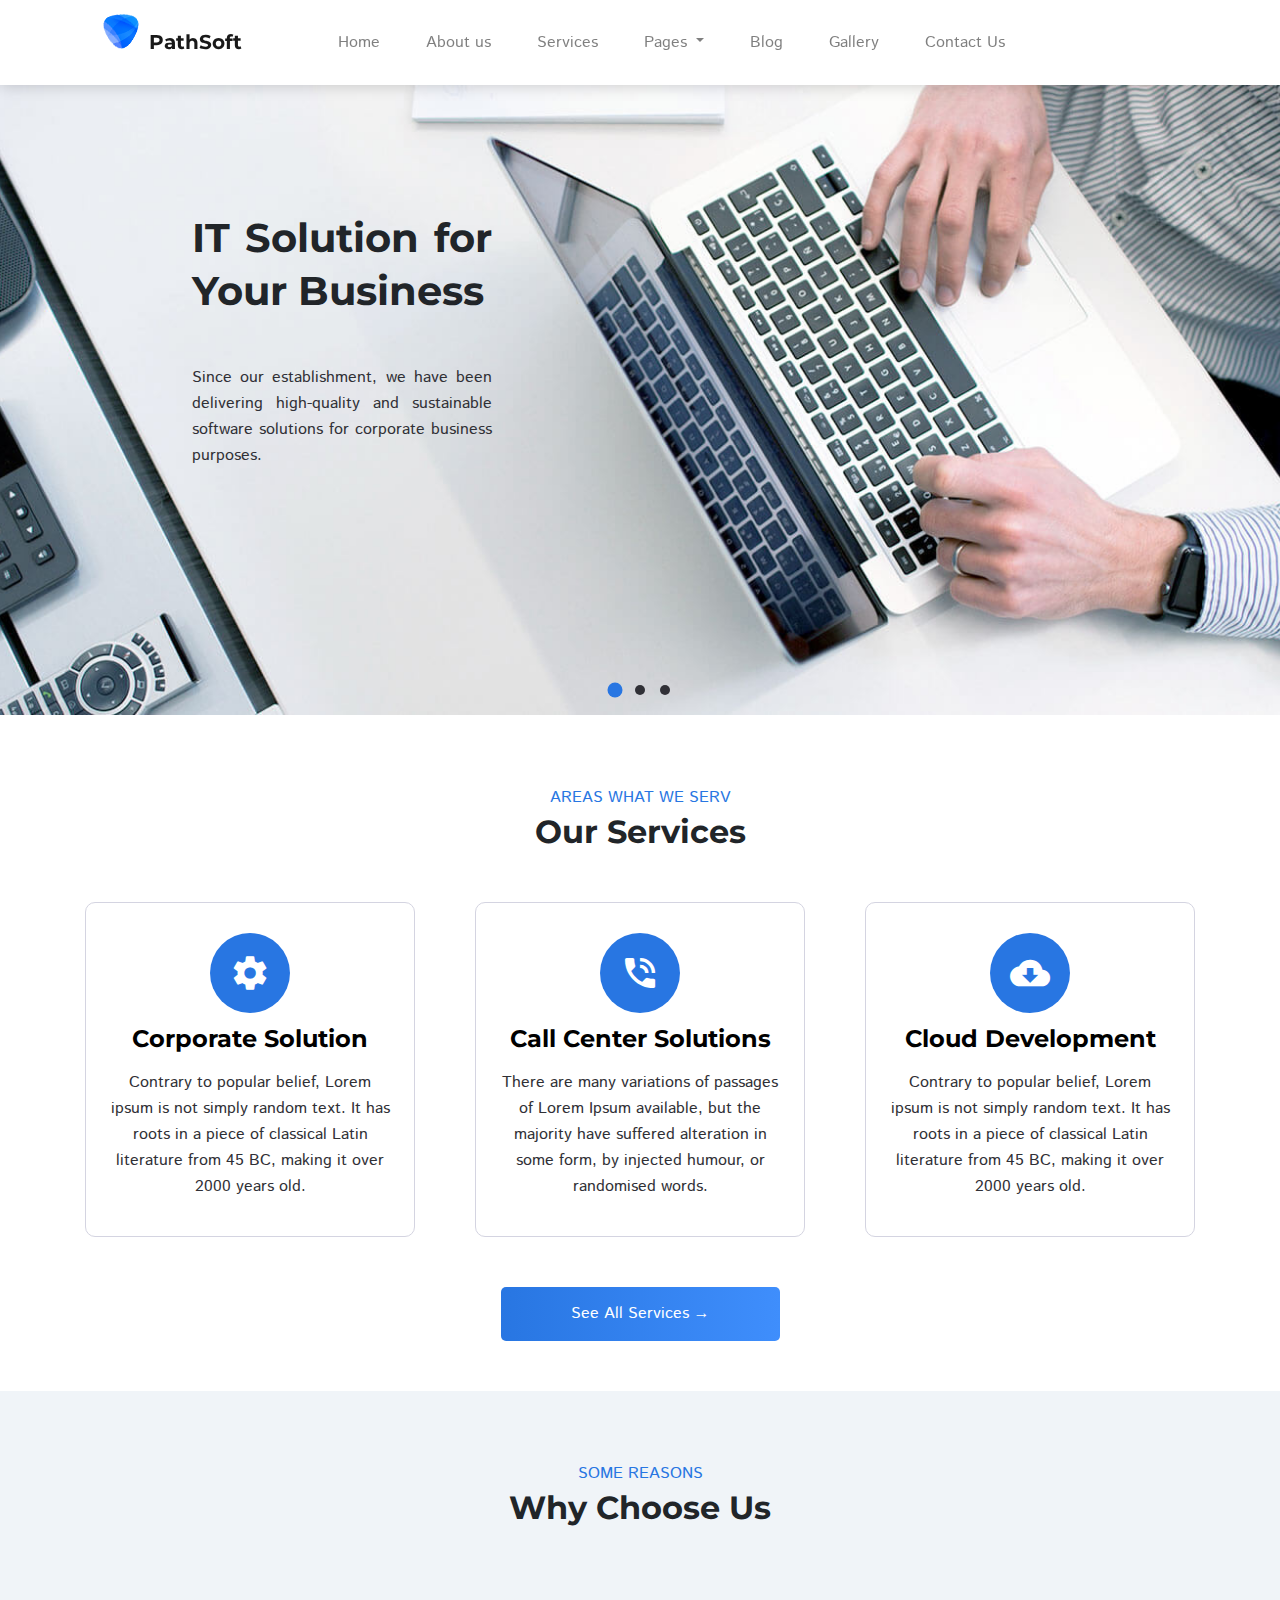
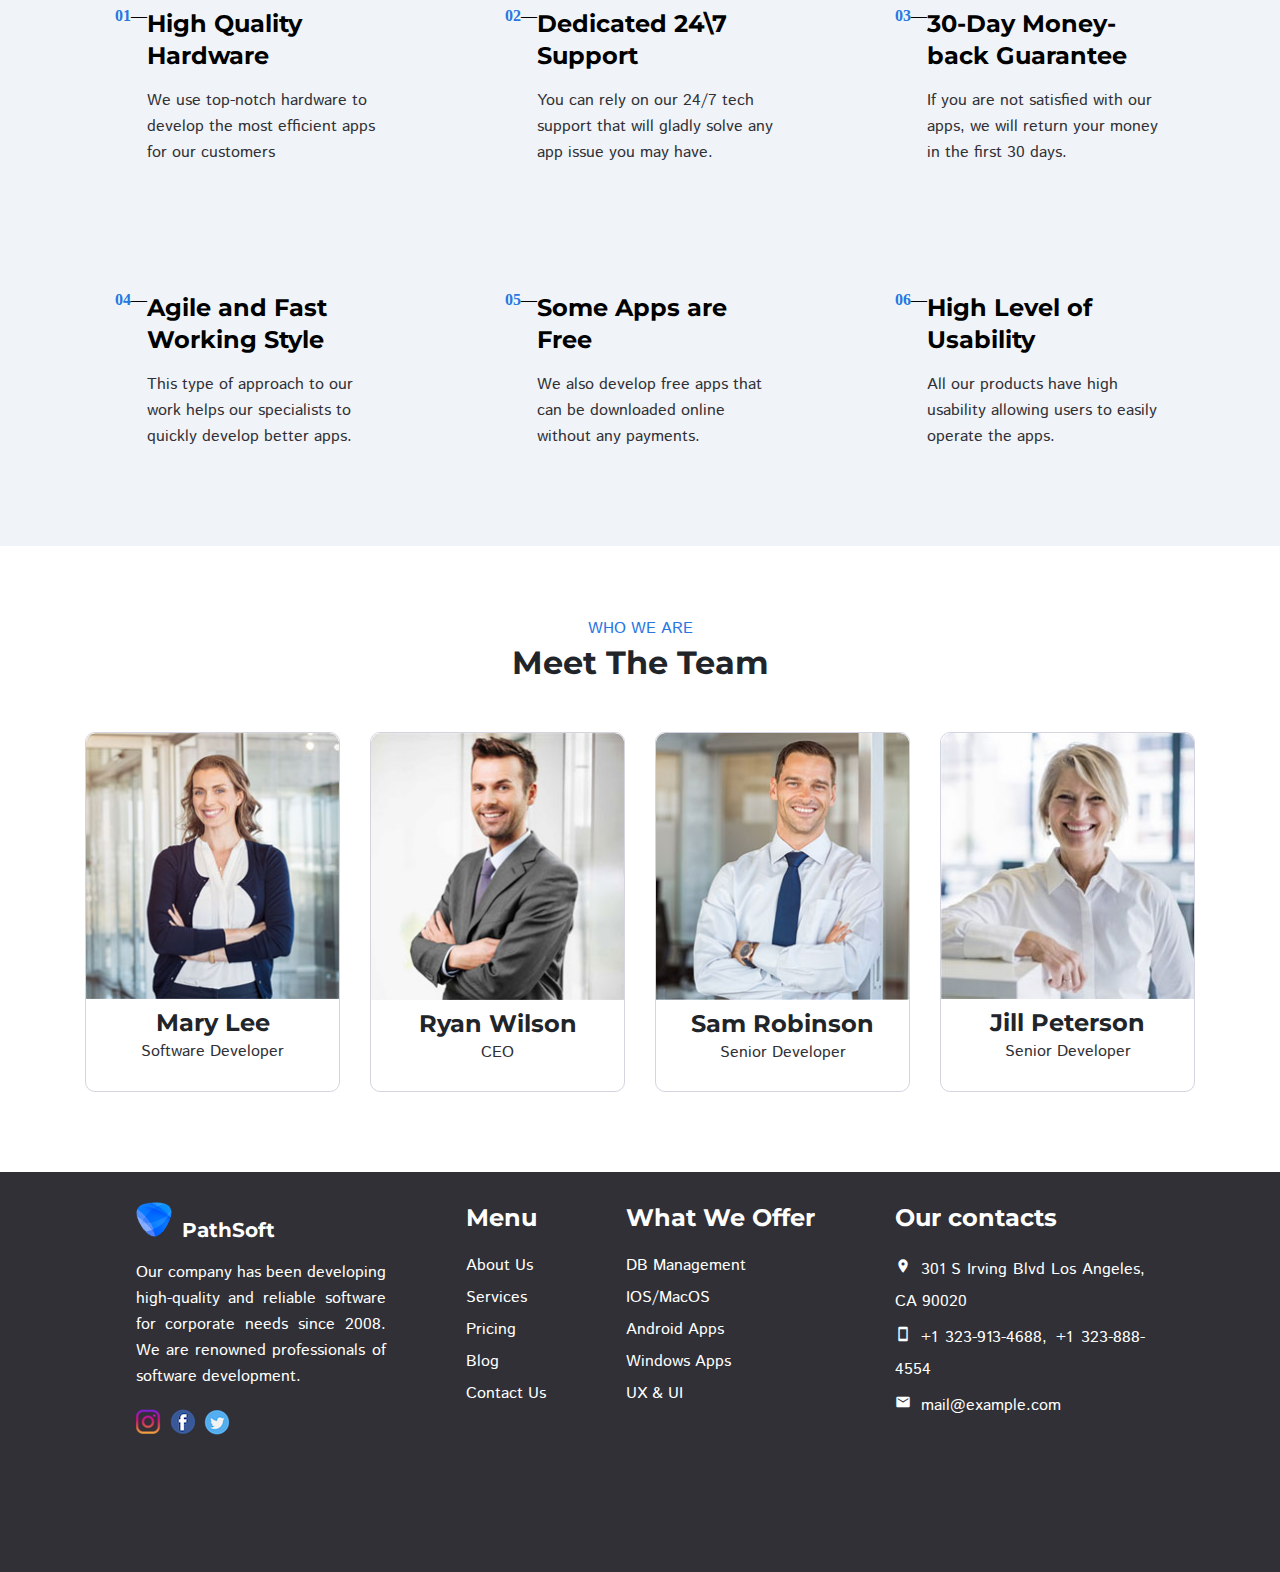
<file: index.html>
<!doctype html>
<html lang="en">

<head>
    <meta charset="utf-8">
    <title>Home - PathSoft</title>
    <link rel="shortcut icon" href="images/favicon.ico" type="image/x-icon">
    <meta name="viewport" content="width=device-width, initial-scale=1, shrink-to-fit=no">
    <!-- Подключаем Bootstrap CSS -->
    <link rel="stylesheet" href="https://maxcdn.bootstrapcdn.com/bootstrap/4.0.0/css/bootstrap.min.css"
        integrity="sha384-Gn5384xqQ1aoWXA+058RXPxPg6fy4IWvTNh0E263XmFcJlSAwiGgFAW/dAiS6JXm" crossorigin="anonymous">
    <!-- Подключаем шрифты -->
    <link href="https://fonts.googleapis.com/icon?family=Material+Icons" rel="stylesheet">
    <!-- Подключаем файлы CSS -->
    <link href="css/reset.css" rel="stylesheet" type="text/css" />
    <link href="css/base.css" rel="stylesheet" type="text/css" />
    <link href="css/components.css" rel="stylesheet" type="text/css" />
    <link href="css/pages/main_page.css" rel="stylesheet" type="text/css" />
</head>

<body>
    <div class="wrapper">
        <header>
            <nav class="navbar navbar-expand-lg navbar-light fixed-top">
                <!--logo-->
                <a class="navbar-brand" href="index.html" title="home">
                    <h5><img class="logo" src="images/logo-ico.png" width="36" height="35" alt="Website of IT company"
                            title="home">PathSoft
                    </h5>
                </a>
                <!--navbar-toggler-->
                <button class="navbar-toggler" type="button" data-toggle="collapse" data-target="#navBarContent"
                    aria-controls="navbarNavAltMarkup" aria-expanded="false" aria-label="Toggle navigation">
                    <span class="navbar-toggler-icon"></span>
                </button>
                <!--navbar-collapse-->
                <div class="collapse navbar-collapse" id="navBarContent">
                    <ul class="navbar-nav">
                        <li class="nav-item">
                            <a class="nav-link" href="index.html" title="Home">Home</a>
                        </li>
                        <li class="nav-item">
                            <a class="nav-link" href="aboutUs.html" title="About us">About&nbsp;us</a>
                        </li>
                        <li class="nav-item">
                            <a class="nav-link" href="services.html" title="Services">Services</a>
                        </li>
                        <li class="nav-item dropdown">
                            <a class="nav-link dropdown-toggle" href="#!" title="Pages" id="navbarDropdown"
                                role="button" data-toggle="dropdown" aria-haspopup="true" aria-expanded="false">
                                Pages
                            </a>
                            <div class="dropdown-menu" aria-labelledby="navbarDropdown">
                                <a class="dropdown-item" href="#!">Action</a>
                                <a class="dropdown-item" href="#!">Another action</a>
                                <div class="dropdown-divider"></div>
                                <a class="dropdown-item" href="#!">Something else here</a>
                            </div>
                        </li>
                        <li class="nav-item">
                            <a class="nav-link" href="blog.html" title="Blog">Blog</a>
                        </li>
                        <li class="nav-item">
                            <a class="nav-link" href="#!" title="Gallery">Gallery</a>
                        </li>
                        <li class="nav-item">
                            <a class="nav-link" href="contactUs.html" title="Contact Us"> Contact&nbsp;Us</a>
                        </li>
                    </ul>
                </div>
                <!--/.navbar-collapse-->
            </nav>
            <!--/.navbar-->
        </header>
        <!--/header-->

        <div id="indexCarousel" class="carousel">
            <div class="carouselItem imageDemonstration" style="background-image: url(images/intro-img1.jpg);"></div>
            <div class="carouselItem" style="background-image: url(images/intro-img2.jpg);"></div>
            <div class="carouselItem" style="background-image: url(images/intro-img3.jpg);"></div>
            <div class="dotsCarouselContainer">
                <div class="dotItem dotDemonstration"></div>
                <div class="dotItem"></div>
                <div class="dotItem"></div>
            </div>
            <div class="textCarousel">
                <h1>IT Solution for Your Business</h1>
                <p>Since our establishment, we have been delivering high-quality and sustainable software solutions for
                    corporate business purposes.</p>
            </div>
        </div>



        <!--section Service-->
        <section>

            <div class="titleContainer">
                <div>AREAS WHAT WE SERV</div>
                <h2> Our Services</h2>
            </div>


            <div class="itemBlok">

                <a href="corporateSolutions.html" title="Corporate Solutions" class="item-sectionService">
                    <div class="svgContainer-SectionService">
                        <svg xmlns="http//www.w3.org/2000/svg" height="100" width="100">
                            <circle cx="50" cy="50" r="40" />
                        </svg>
                        <div>settings</div>
                    </div>
                    <h4>Corporate Solution</h4>
                    <p>Contrary to popular belief, Lorem ipsum is not simply random text. It has
                        roots in a piece of
                        classical
                        Latin literature from 45 BC, making it over 2000 years old.</p>
                </a>

                <a href="corporateSolutions.html" title="Corporate Solutions" class="item-sectionService">
                    <div class="svgContainer-SectionService">
                        <svg xmlns="http//www.w3.org/2000/svg" height="100" width="100">
                            <circle cx="50" cy="50" r="40" />
                        </svg>
                        <div>phone_in_talk</div>
                    </div>
                    <h4>Call Center Solutions</h4>
                    <p>There are many variations of passages of Lorem Ipsum available, but the
                        majority have suffered
                        alteration
                        in some form, by injected humour, or randomised words.</p>
                </a>

                <a href="corporateSolutions.html" title="Corporate Solutions" class="item-sectionService">
                    <div class="svgContainer-SectionService">
                        <svg xmlns="http//www.w3.org/2000/svg" height="100" width="100">
                            <circle cx="50" cy="50" r="40" />
                        </svg>
                        <div>cloud_download</div>
                    </div>
                    <h4>Cloud Development</h4>
                    <p>Contrary to popular belief, Lorem ipsum is not simply random text. It has
                        roots in a piece of
                        classical
                        Latin literature from 45 BC, making it over 2000 years old.</p>
                </a>
            </div>

            <!--button-->
            <div class="centerButtonContainer"><a class="btn" href="services.html">See All Services &rarr;</a></div>

            <!--/section Service-->
        </section>

        <!--section ChooseUs-->
        <section class="sectionChooseUs">

            <div class="titleContainer">
                <div>SOME REASONS</div>
                <h2>Why Choose Us</h2>
            </div>

            <div class="itemBlok">

                <div class="item-sectionChooseUs">
                    <div>01</div>
                    <div>&mdash;</div>
                    <div>
                        <h4>High Quality Hardware</h4>
                        <p>We use top-notch hardware to develop the most efficient apps for our
                            customers </p>
                    </div>
                </div>

                <div class="item-sectionChooseUs">
                    <div>02</div>
                    <div>&mdash;</div>
                    <div>
                        <h4>Dedicated 24\7 Support</h4>
                        <p>You can rely on our 24/7 tech support that will gladly solve any app issue
                            you
                            may have.</p>
                    </div>
                </div>

                <div class="item-sectionChooseUs">
                    <div>03</div>
                    <div>&mdash;</div>
                    <div>
                        <h4>30-Day Money-back Guarantee</h4>
                        <p>If you are not satisfied with our apps, we will return your money in the
                            first
                            30 days.</p>
                    </div>
                </div>
            </div>

            <div class="itemBlok">

                <div class="item-sectionChooseUs">
                    <div>04</div>
                    <div>&mdash;</div>
                    <div>
                        <h4>Agile and Fast Working Style</h4>
                        <p>This type of approach to our work helps our specialists to quickly develop
                            better apps.</p>
                    </div>
                </div>

                <div class="item-sectionChooseUs">
                    <div>05</div>
                    <div>&mdash;</div>
                    <div>
                        <h4>Some Apps are Free</h4>
                        <p>We also develop free apps that can be downloaded online without any
                            payments.</p>
                    </div>
                </div>

                <div class="item-sectionChooseUs">
                    <div>06</div>
                    <div>&mdash;</div>
                    <div>
                        <h4>High Level of Usability</h4>
                        <p>All our products have high usability allowing users to easily operate the
                            apps.</p>
                    </div>
                </div>
        </section>
        <!--/section ChooseUs-->

        <!--section Team-->
        <section>
            <div class="titleContainer">
                <div>WHO WE ARE</div>
                <h2> Meet The Team</h2>
            </div>

            <div class="sectionTeam-itemBlok">

                <div class="item-subBlok">
                    <div class="item-sectionTeam">
                        <img src="images/team-img-1.jpg" alt="team SoftPath" title="team SoftPath">
                        <h4>Mary Lee</h4>
                        <p>Software Developer</p>
                        <div class="hiddenSocialNetworkContainer">
                            <a href="https://www.instagram.com/" target="_blank" title="Instagram"></a>
                            <a href="https://www.facebook.com/" target="_blank" title="Facebook"></a>
                            <a href="https://www.twitter.com/" target="_blank" title="Twitter"></a>
                        </div>
                    </div>

                    <div class="item-sectionTeam">
                        <img src="images/team-img-2.jpg" alt="team SoftPath" title="team SoftPath">
                        <h4>Ryan Wilson</h4>
                        <p>CEO</p>
                        <div class="hiddenSocialNetworkContainer">
                            <a href="https://www.instagram.com/" target="_blank" title="Instagram"></a>
                            <a href="https://www.facebook.com/" target="_blank" title="Facebook"></a>
                            <a href="https://www.twitter.com/" target="_blank" title="Twitter"></a>
                        </div>
                    </div>
                </div>

                <div class="item-subBlok">
                    <div class="item-sectionTeam">
                        <img src="images/team-img-3.jpg" alt="team SoftPath" title="team SoftPath">
                        <h4>Sam Robinson</h4>
                        <p>Senior Developer</p>
                        <div class="hiddenSocialNetworkContainer">
                            <a href="https://www.instagram.com/" target="_blank" title="Instagram"></a>
                            <a href="https://www.facebook.com/" target="_blank" title="Facebook"></a>
                            <a href="https://www.twitter.com/" target="_blank" title="Twitter"></a>
                        </div>
                    </div>

                    <div class="item-sectionTeam" alt="team SoftPath" title="team SoftPath">
                        <img src="images/team-img-4.jpg">
                        <h4>Jill Peterson</h4>
                        <p>Senior Developer</p>
                        <div class="hiddenSocialNetworkContainer">
                            <a href="https://www.instagram.com/" target="_blank" title="Instagram"></a>
                            <a href="https://www.facebook.com/" target="_blank" title="Facebook"></a>
                            <a href="https://www.twitter.com/" target="_blank" title="Twitter"></a>
                        </div>
                    </div>
                </div>
        </section>
        <!--/section Team-->

        <!--footer-->
        <footer>
            <div class="footer">
                <div>
                    <a href="index.html" title="home">
                        <h5>
                            <img class="logo" src="images/logo-ico.png" width="36" height="35"
                                alt="Website of IT company" title="home">PathSoft
                        </h5>
                    </a>

                    <p>Our company has been developing high-quality and reliable software for
                        corporate needs since 2008. We are renowned professionals of software development.</p>
                    <div class="socialNetworkContainer">
                        <a href="https://www.instagram.com/" target="_blank" title="Instagram"></a>
                        <a href="https://www.facebook.com/" target="_blank" title="Facebook"></a>
                        <a href="https://twitter.com/" target="_blank" title="Twitter"></a>
                    </div>
                </div>
                <div>
                    <h4>
                        Menu
                    </h4>
                    <ul>
                        <li><a href="aboutUs.html" title="About us">About&nbsp;Us</a></li>
                        <li><a href="services.html" title="Services">Services</a></li>
                        <li><a href="#!" title="Pricing">Pricing</a></li>
                        <li><a href="blog.html" title="Blog">Blog</a></li>
                        <li><a href="contactUs.html" title="Contact Us">Contact&nbsp;Us</a></li>
                    </ul>
                </div>
                <div>
                    <h4>
                        What&nbsp;We&nbsp;Offer
                    </h4>
                    <ul>
                        <li>DB&nbsp;Management</li>
                        <li>IOS/MacOS</li>
                        <li>Android&nbsp;Apps</li>
                        <li>Windows&nbsp;Apps</li>
                        <li>UX&nbsp;&&nbsp;UI</li>
                    </ul>
                </div>
                <div>
                    <h4>
                        Our&nbsp;contacts
                    </h4>
                    <ul>
                        <li class="address">301 S Irving Blvd Los Angeles, CA 90020</li>
                        <li class="phone">+1 323-913-4688, +1 323-888-4554</li>
                        <li class="email">mail@example.com</li>
                    </ul>
                </div>
            </div>
        </footer>
        <!--/footer-->

        <!-- Подключаем jQuery -->
        <script src="https://code.jquery.com/jquery-3.2.1.slim.min.js"
            integrity="sha384-KJ3o2DKtIkvYIK3UENzmM7KCkRr/rE9/Qpg6aAZGJwFDMVNA/GpGFF93hXpG5KkN"
            crossorigin="anonymous"></script>
        <!-- Подключаем плагин Popper (необходим для работы компонента Dropdown и др.) -->
        <script src="https://cdnjs.cloudflare.com/ajax/libs/popper.js/1.12.9/umd/popper.min.js"
            integrity="sha384-ApNbgh9B+Y1QKtv3Rn7W3mgPxhU9K/ScQsAP7hUibX39j7fakFPskvXusvfa0b4Q"
            crossorigin="anonymous"></script>
        <!-- Подключаем Bootstrap JS -->
        <script src="https://maxcdn.bootstrapcdn.com/bootstrap/4.0.0/js/bootstrap.min.js"
            integrity="sha384-JZR6Spejh4U02d8jOt6vLEHfe/JQGiRRSQQxSfFWpi1MquVdAyjUar5+76PVCmYl"
            crossorigin="anonymous"></script>

        <script src="carousel.js"></script>
    </div>
</body>

</html>
</file>
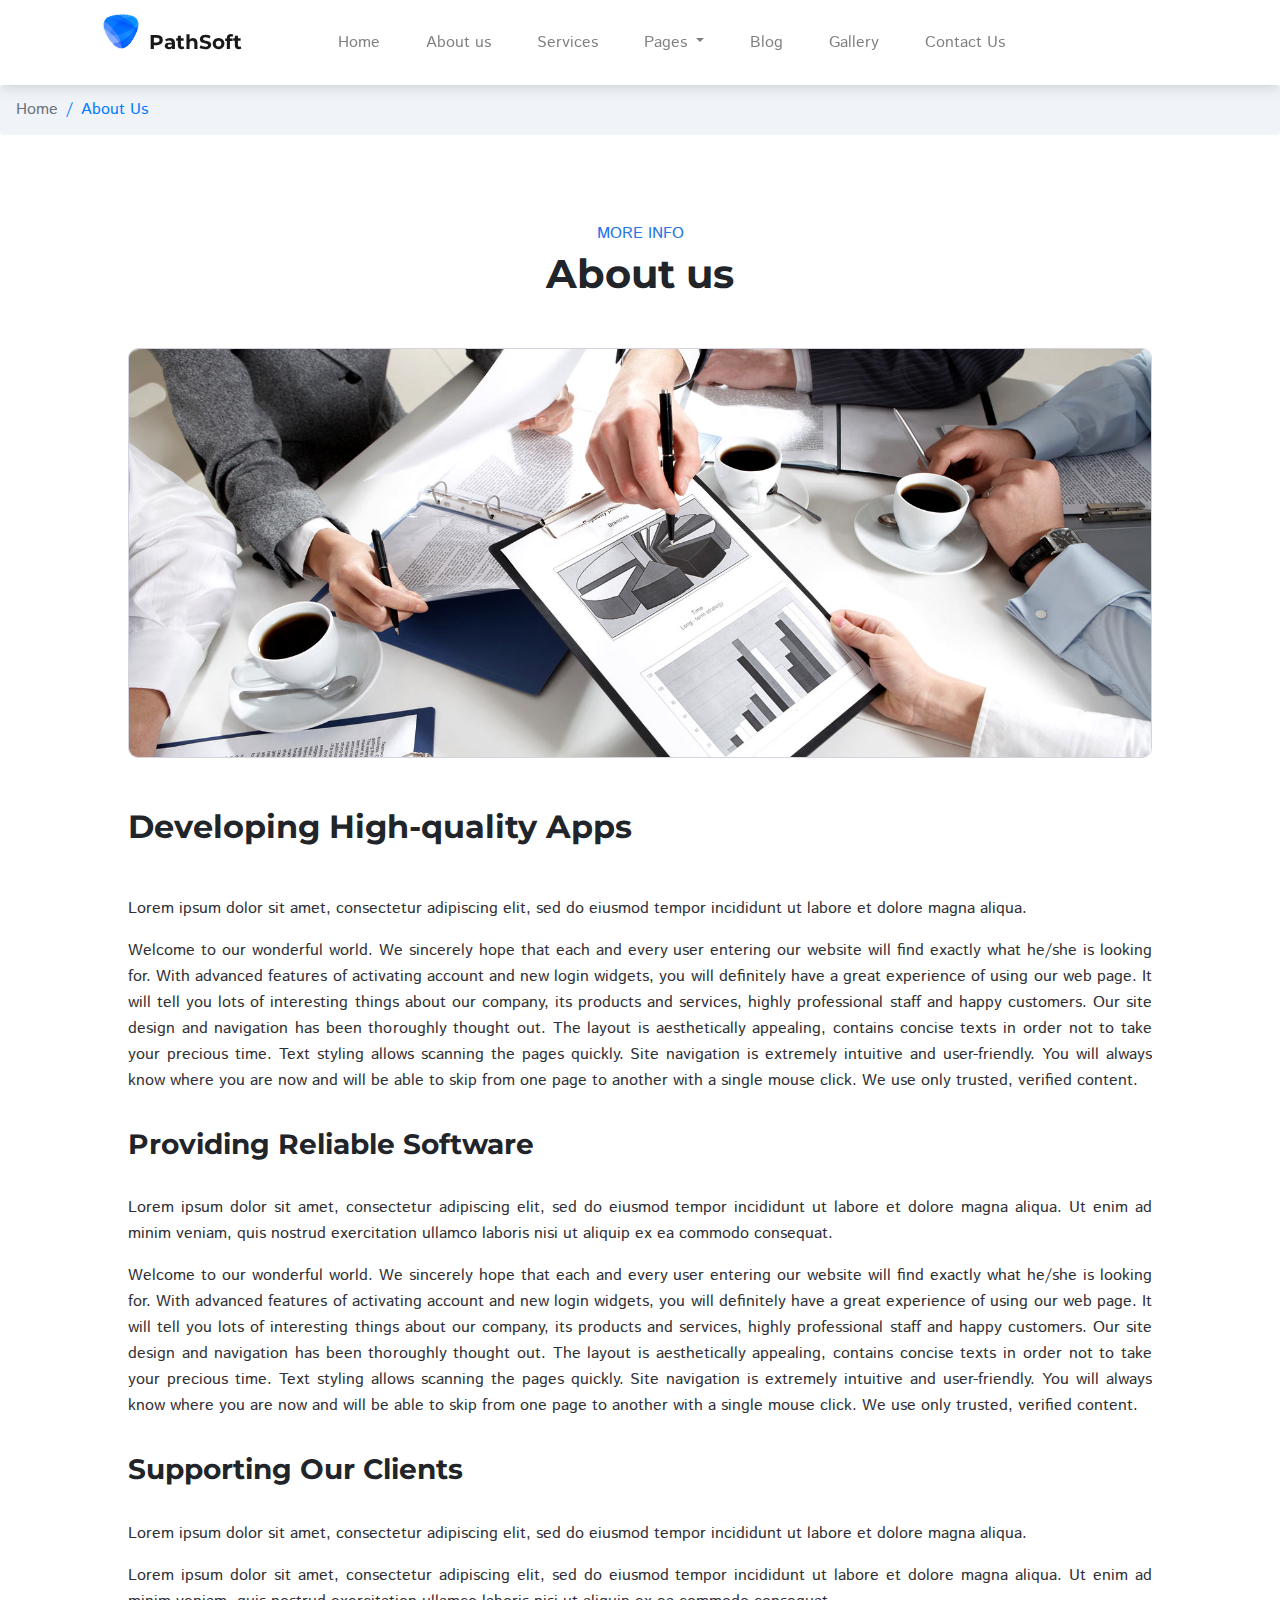
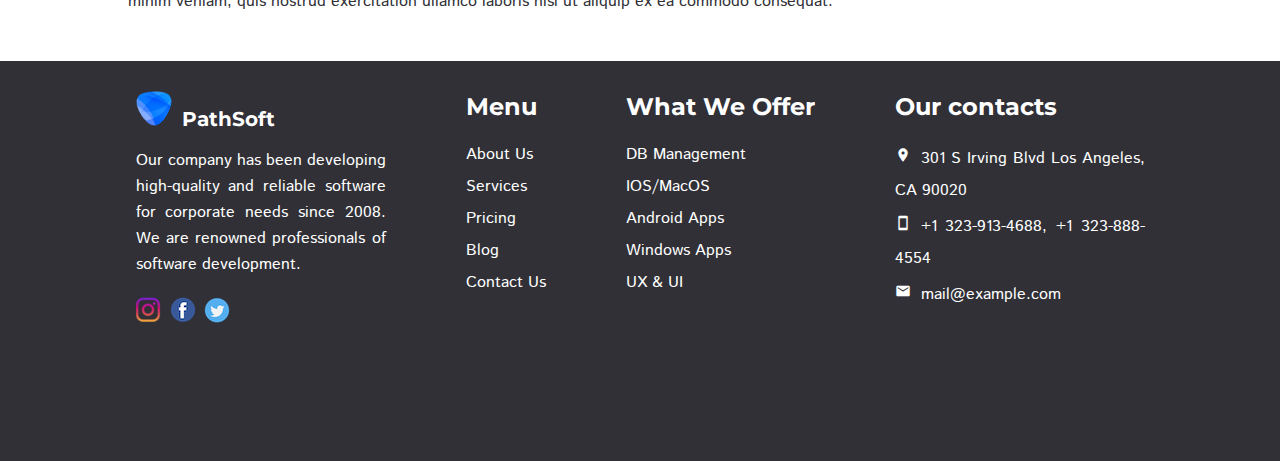
<file: aboutUs.html>
<!doctype html>
<html lang="en">

<head>
    <meta charset="utf-8">
    <title>About us - PathSoft</title>
    <link rel="shortcut icon" href="images/favicon.ico" type="image/x-icon">
    <meta name="viewport" content="width=device-width, initial-scale=1, shrink-to-fit=no">
    <!-- Подключаем Bootstrap CSS -->
    <link rel="stylesheet" href="https://maxcdn.bootstrapcdn.com/bootstrap/4.0.0/css/bootstrap.min.css"
        integrity="sha384-Gn5384xqQ1aoWXA+058RXPxPg6fy4IWvTNh0E263XmFcJlSAwiGgFAW/dAiS6JXm" crossorigin="anonymous">
    <!-- Подключаем шрифты -->
    <link href="https://fonts.googleapis.com/icon?family=Material+Icons" rel="stylesheet">
    <!-- Подключаем файлы CSS -->
    <link href="css/reset.css" rel="stylesheet" type="text/css" />
    <link href="css/base.css" rel="stylesheet" type="text/css" />
    <link href="css/components.css" rel="stylesheet" type="text/css" />
    <link href="css/pages/aboutUs_page.css" rel="stylesheet" type="text/css" />
</head>

<body>
    <div class="wrapper">
        <header>
            <nav class="navbar navbar-expand-lg navbar-light fixed-top">
                <!--logo-->
                <a class="navbar-brand" href="index.html" title="home">
                    <h5><img class="logo" src="images/logo-ico.png" width="36" height="35" alt="Website of IT company"
                            title="home">PathSoft
                    </h5>
                </a>
                <!--navbar-toggler-->
                <button class="navbar-toggler" type="button" data-toggle="collapse" data-target="#navBarContent"
                    aria-controls="navbarNavAltMarkup" aria-expanded="false" aria-label="Toggle navigation">
                    <span class="navbar-toggler-icon"></span>
                </button>
                <!--navbar-collapse-->
                <div class="collapse navbar-collapse" id="navBarContent">
                    <ul class="navbar-nav">
                        <li class="nav-item">
                            <a class="nav-link" href="index.html" title="Home">Home</a>
                        </li>
                        <li class="nav-item">
                            <a class="nav-link" href="aboutUs.html" title="About us">About&nbsp;us</a>
                        </li>
                        <li class="nav-item">
                            <a class="nav-link" href="services.html" title="Services">Services</a>
                        </li>
                        <li class="nav-item dropdown">
                            <a class="nav-link dropdown-toggle" href="#!" title="Pages" id="navbarDropdown"
                                role="button" data-toggle="dropdown" aria-haspopup="true" aria-expanded="false">
                                Pages
                            </a>
                            <div class="dropdown-menu" aria-labelledby="navbarDropdown">
                                <a class="dropdown-item" href="#!">Action</a>
                                <a class="dropdown-item" href="#!">Another action</a>
                                <div class="dropdown-divider"></div>
                                <a class="dropdown-item" href="#!">Something else here</a>
                            </div>
                        </li>
                        <li class="nav-item">
                            <a class="nav-link" href="blog.html" title="Blog">Blog</a>
                        </li>
                        <li class="nav-item">
                            <a class="nav-link" href="#!" title="Gallery">Gallery</a>
                        </li>
                        <li class="nav-item">
                            <a class="nav-link" href="contactUs.html" title="Contact Us"> Contact&nbsp;Us</a>
                        </li>
                    </ul>
                </div>
                <!--/.navbar-collapse-->
            </nav>
            <!--/.navbar-->
        </header>
        <!--/header-->

        <!--breadcrumb (bootstrap)-->
        <nav aria-label="breadcrumb">
            <ol class="breadcrumb">
                <li class="breadcrumb-item"><a href="index.html" title="Home">Home</a></li>
                <li class="breadcrumb-item active" aria-current="page">About Us</li>
            </ol>
        </nav>
        <!--/breadcrumb-->

        <div class="titleContainer">
            <div>MORE INFO</div>
            <h1>About us</h1>
        </div>

        <div class="articleContainer">
            <img src="images/about-img.jpg" alt="About us image" title="article image">
            <h2>Developing High-quality Apps</h2>
            <p>Lorem ipsum dolor sit amet, consectetur adipiscing elit, sed do eiusmod tempor incididunt ut labore et
                dolore
                magna aliqua.</p>
            <p>Welcome to our wonderful world. We sincerely hope that each and every user entering our website will find
                exactly what he/she is looking for. With advanced features of activating account and new login widgets,
                you
                will definitely have a great experience of using our web page. It will tell you lots of interesting
                things
                about our company, its products and services, highly professional staff and happy customers. Our site
                design
                and navigation has been thoroughly thought out. The layout is aesthetically appealing, contains concise
                texts in order not to take your precious time. Text styling allows scanning the pages quickly. Site
                navigation is extremely intuitive and user-friendly. You will always know where you are now and will be
                able
                to skip from one page to another with a single mouse click. We use only trusted, verified content.</p>

            <h3>Providing Reliable Software</h3>
            <p>Lorem ipsum dolor sit amet, consectetur adipiscing elit, sed do eiusmod tempor incididunt ut labore et
                dolore
                magna aliqua. Ut enim ad minim veniam, quis nostrud exercitation ullamco laboris nisi ut aliquip ex ea
                commodo consequat.</p>
            <p>Welcome to our wonderful world. We sincerely hope that each and every user entering our website will find
                exactly what he/she is looking for. With advanced features of activating account and new login widgets,
                you
                will definitely have a great experience of using our web page. It will tell you lots of interesting
                things
                about our company, its products and services, highly professional staff and happy customers. Our site
                design
                and navigation has been thoroughly thought out. The layout is aesthetically appealing, contains concise
                texts in order not to take your precious time. Text styling allows scanning the pages quickly. Site
                navigation is extremely intuitive and user-friendly. You will always know where you are now and will be
                able
                to skip from one page to another with a single mouse click. We use only trusted, verified content.</p>

            <h3>Supporting Our Clients</h3>
            <p>Lorem ipsum dolor sit amet, consectetur adipiscing elit, sed do eiusmod tempor incididunt ut labore et
                dolore
                magna aliqua.</p>
            <p>Lorem ipsum dolor sit amet, consectetur adipiscing elit, sed do eiusmod tempor incididunt ut labore et
                dolore
                magna aliqua. Ut enim ad minim veniam, quis nostrud exercitation ullamco laboris nisi ut aliquip ex ea
                commodo consequat.</p>
        </div>

        <!--footer-->
        <footer>
            <div class="footer">
                <div>
                    <a href="index.html" title="home">
                        <h5>
                            <img class="logo" src="images/logo-ico.png" width="36" height="35"
                                alt="Website of IT company" title="home">PathSoft
                        </h5>
                    </a>

                    <p>Our company has been developing high-quality and reliable software for
                        corporate needs since 2008. We are renowned professionals of software development.</p>
                    <div class="socialNetworkContainer">
                        <a href="https://www.instagram.com/" target="_blank" title="Instagram"></a>
                        <a href="https://www.facebook.com/" target="_blank" title="Facebook"></a>
                        <a href="https://twitter.com/" target="_blank" title="Twitter"></a>
                    </div>
                </div>
                <div>
                    <h4>
                        Menu
                    </h4>
                    <ul>
                        <li><a href="aboutUs.html" title="About us">About&nbsp;Us</a></li>
                        <li><a href="services.html" title="Services">Services</a></li>
                        <li><a href="#!" title="Pricing">Pricing</a></li>
                        <li><a href="blog.html" title="Blog">Blog</a></li>
                        <li><a href="contactUs.html" title="Contact Us">Contact&nbsp;Us</a></li>
                    </ul>
                </div>
                <div>
                    <h4>
                        What&nbsp;We&nbsp;Offer
                    </h4>
                    <ul>
                        <li>DB&nbsp;Management</li>
                        <li>IOS/MacOS</li>
                        <li>Android&nbsp;Apps</li>
                        <li>Windows&nbsp;Apps</li>
                        <li>UX&nbsp;&&nbsp;UI</li>
                    </ul>
                </div>
                <div>
                    <h4>
                        Our&nbsp;contacts
                    </h4>
                    <ul>
                        <li class="address">301 S Irving Blvd Los Angeles, CA 90020</li>
                        <li class="phone">+1 323-913-4688, +1 323-888-4554</li>
                        <li class="email">mail@example.com</li>
                    </ul>
                </div>
            </div>
        </footer>
        <!--/footer-->

        <!-- Подключаем jQuery -->
        <script src="https://code.jquery.com/jquery-3.2.1.slim.min.js"
            integrity="sha384-KJ3o2DKtIkvYIK3UENzmM7KCkRr/rE9/Qpg6aAZGJwFDMVNA/GpGFF93hXpG5KkN"
            crossorigin="anonymous"></script>
        <!-- Подключаем плагин Popper (необходим для работы компонента Dropdown и др.) -->
        <script src="https://cdnjs.cloudflare.com/ajax/libs/popper.js/1.12.9/umd/popper.min.js"
            integrity="sha384-ApNbgh9B+Y1QKtv3Rn7W3mgPxhU9K/ScQsAP7hUibX39j7fakFPskvXusvfa0b4Q"
            crossorigin="anonymous"></script>
        <!-- Подключаем Bootstrap JS -->
        <script src="https://maxcdn.bootstrapcdn.com/bootstrap/4.0.0/js/bootstrap.min.js"
            integrity="sha384-JZR6Spejh4U02d8jOt6vLEHfe/JQGiRRSQQxSfFWpi1MquVdAyjUar5+76PVCmYl"
            crossorigin="anonymous"></script>

    </div>
</body>

</html>
</file>
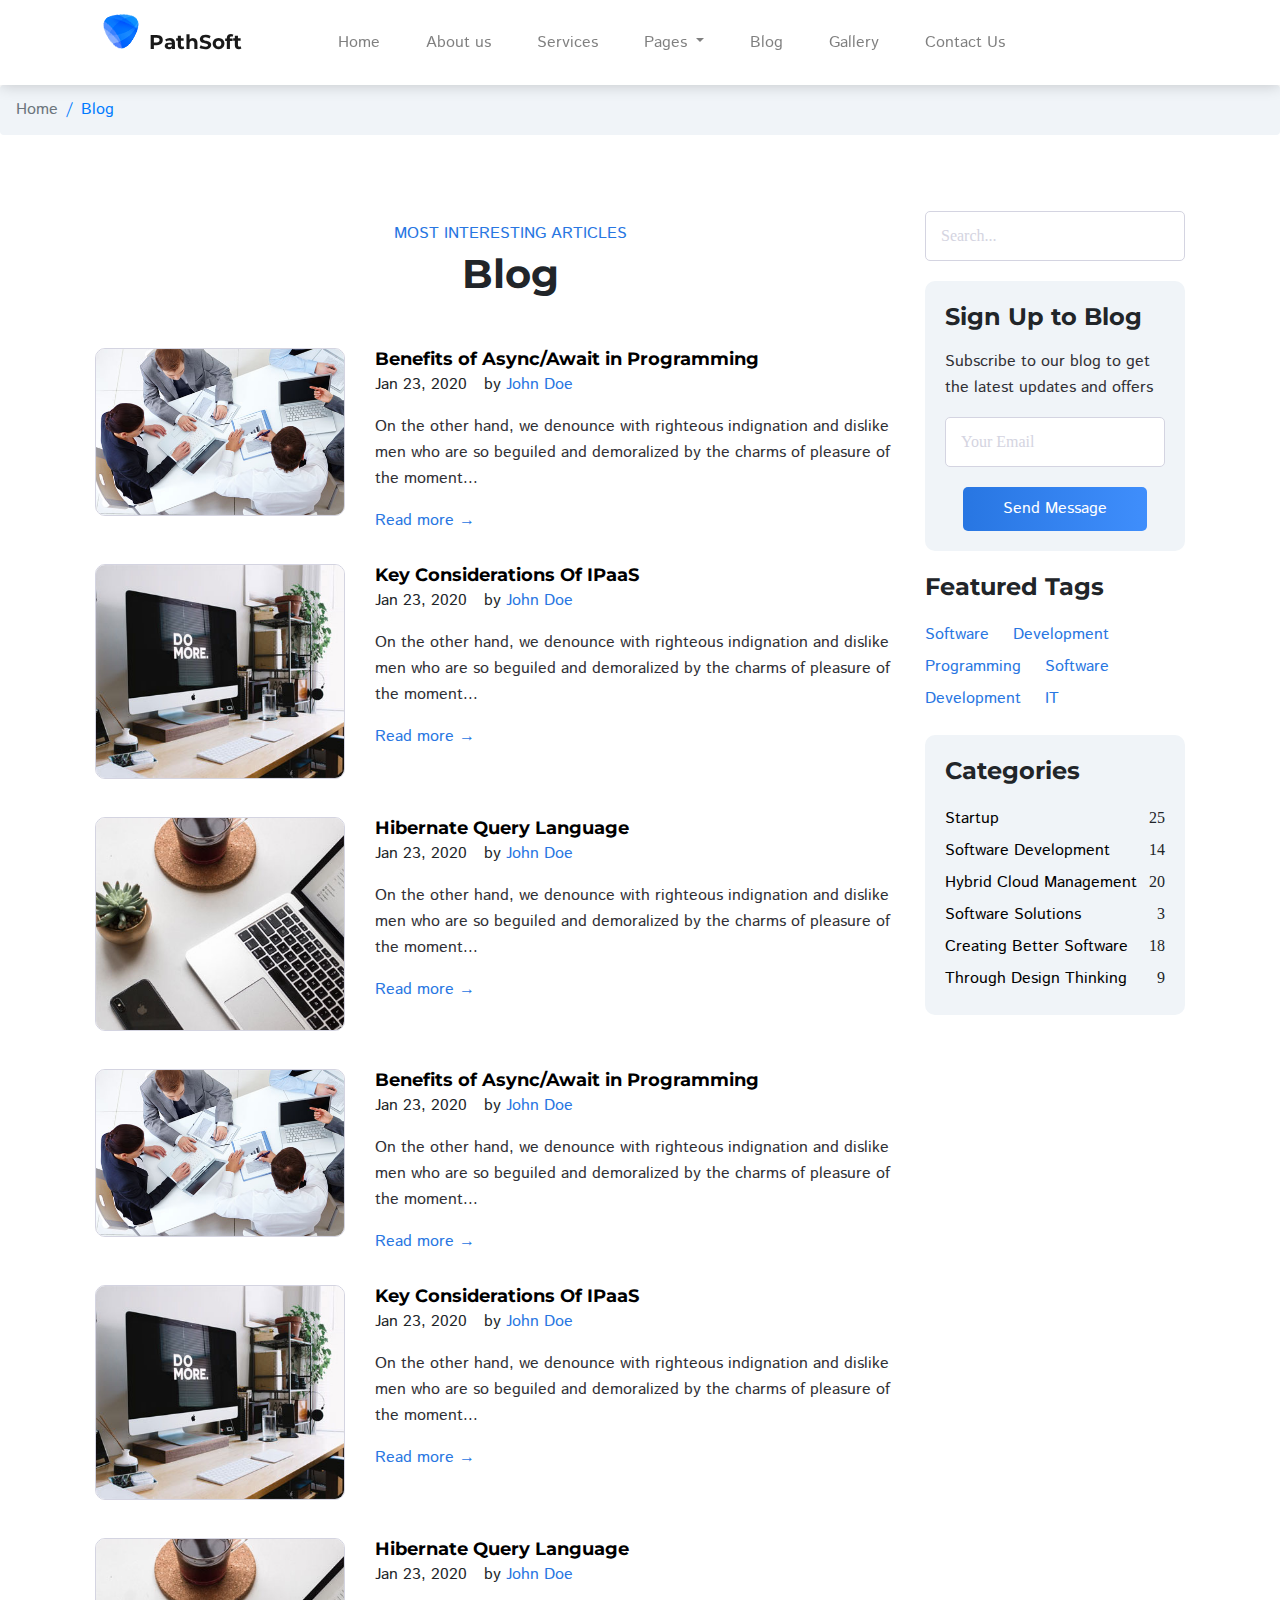
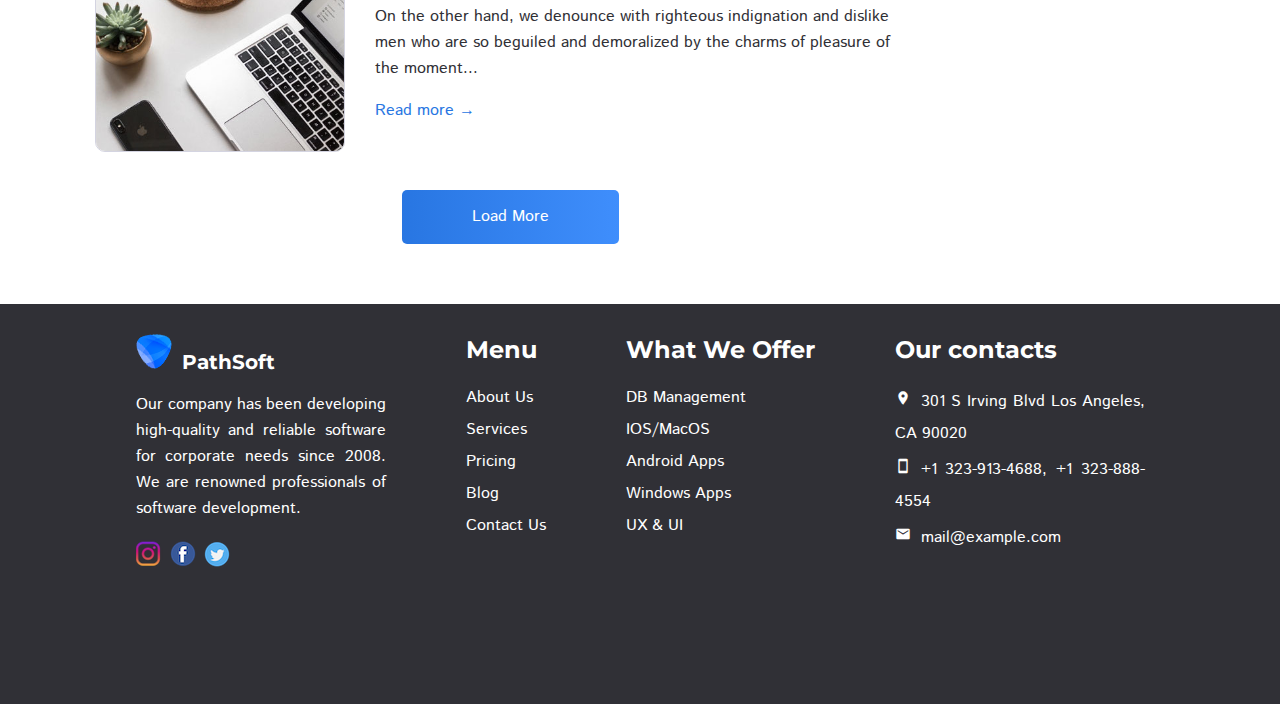
<file: blog.html>
<!doctype html>
<html lang="en">

<head>
    <meta charset="utf-8">
    <title>Blog - PathSoft</title>
    <link rel="shortcut icon" href="images/favicon.ico" type="image/x-icon">
    <meta name="viewport" content="width=device-width, initial-scale=1, shrink-to-fit=no">
    <!-- Подключаем Bootstrap CSS -->
    <link rel="stylesheet" href="https://maxcdn.bootstrapcdn.com/bootstrap/4.0.0/css/bootstrap.min.css"
        integrity="sha384-Gn5384xqQ1aoWXA+058RXPxPg6fy4IWvTNh0E263XmFcJlSAwiGgFAW/dAiS6JXm" crossorigin="anonymous">
    <!-- Подключаем шрифты -->
    <link href="https://fonts.googleapis.com/icon?family=Material+Icons" rel="stylesheet">
    <!-- Подключаем файлы CSS -->
    <link href="css/reset.css" rel="stylesheet" type="text/css" />
    <link href="css/base.css" rel="stylesheet" type="text/css" />
    <link href="css/components.css" rel="stylesheet" type="text/css" />
    <link href="css/pages/blog_page.css" rel="stylesheet" type="text/css" />
</head>

<body>
    <div class="wrapper">
        <header>
            <nav class="navbar navbar-expand-lg navbar-light fixed-top">
                <!--logo-->
                <a class="navbar-brand" href="index.html" title="home">
                    <h5><img class="logo" src="images/logo-ico.png" width="36" height="35" alt="Website of IT company"
                            title="home">PathSoft
                    </h5>
                </a>
                <!--navbar-toggler-->
                <button class="navbar-toggler" type="button" data-toggle="collapse" data-target="#navBarContent"
                    aria-controls="navbarNavAltMarkup" aria-expanded="false" aria-label="Toggle navigation">
                    <span class="navbar-toggler-icon"></span>
                </button>
                <!--navbar-collapse-->
                <div class="collapse navbar-collapse" id="navBarContent">
                    <ul class="navbar-nav">
                        <li class="nav-item">
                            <a class="nav-link" href="index.html" title="Home">Home</a>
                        </li>
                        <li class="nav-item">
                            <a class="nav-link" href="aboutUs.html" title="About us">About&nbsp;us</a>
                        </li>
                        <li class="nav-item">
                            <a class="nav-link" href="services.html" title="Services">Services</a>
                        </li>
                        <li class="nav-item dropdown">
                            <a class="nav-link dropdown-toggle" href="#!" title="Pages" id="navbarDropdown"
                                role="button" data-toggle="dropdown" aria-haspopup="true" aria-expanded="false">
                                Pages
                            </a>
                            <div class="dropdown-menu" aria-labelledby="navbarDropdown">
                                <a class="dropdown-item" href="#!">Action</a>
                                <a class="dropdown-item" href="#!">Another action</a>
                                <div class="dropdown-divider"></div>
                                <a class="dropdown-item" href="#!">Something else here</a>
                            </div>
                        </li>
                        <li class="nav-item">
                            <a class="nav-link" href="blog.html" title="Blog">Blog</a>
                        </li>
                        <li class="nav-item">
                            <a class="nav-link" href="#!" title="Gallery">Gallery</a>
                        </li>
                        <li class="nav-item">
                            <a class="nav-link" href="contactUs.html" title="Contact Us"> Contact&nbsp;Us</a>
                        </li>
                    </ul>
                </div>
                <!--/.navbar-collapse-->
            </nav>
            <!--/.navbar-->
        </header>
        <!--/header-->

        <!--breadcrumb (bootstrap)-->
        <nav aria-label="breadcrumb">
            <ol class="breadcrumb">
                <li class="breadcrumb-item"><a href="index.html" title="Home">Home</a></li>
                <li class="breadcrumb-item active" aria-current="page">Blog</li>
            </ol>
        </nav>
        <!--/breadcrumb-->

        <div class="blogPageContainer">
            <div id="allArticles">
                <div class="titleContainer">
                    <div>MOST INTERESTING ARTICLES</div>
                    <h1>Blog</h1>
                </div>
                <div class="articleBlogContainer">
                    <a href="BenefitsOfASyncOrAwaitInProgramming.html" title="Benefits of Async/Await in Programming">
                        <img src="images/news-img-2.jpg" alt="article image"
                            title="Benefits of Async/Await in Programming">
                    </a>
                    <div>
                        <h4><a href="BenefitsOfASyncOrAwaitInProgramming.html" title="read more">Benefits of Async/Await
                                in
                                Programming</a></h4>
                        <span>Jan 23, 2020 &ensp;</span>
                        <span>by <a href="#!" title="John Doe">John Doe</a></span>
                        <p>On the other hand, we denounce with righteous indignation and dislike men who are so beguiled
                            and
                            demoralized by the charms of pleasure of the moment...</p>
                        <span><a href="BenefitsOfASyncOrAwaitInProgramming.html" title="read more">Read more
                                &rarr;</a></span>
                    </div>
                </div>

                <div class="articleBlogContainer">
                    <a href="BenefitsOfASyncOrAwaitInProgramming.html" title="Key Considerations Of IPaaS"><img
                            src="images/news-img-1.jpg" alt="article image" title="Key Considerations Of IPaaS"></a>
                    <div>
                        <h4><a href="BenefitsOfASyncOrAwaitInProgramming.html" title="read more">Key Considerations Of
                                IPaaS</a>
                        </h4>
                        <span>Jan 23, 2020 &ensp;</span>
                        <span>by <a href="#!" title="John Doe">John Doe</a></span>
                        <p>On the other hand, we denounce with righteous indignation and dislike men who are so beguiled
                            and
                            demoralized by the charms of pleasure of the moment...</p>
                        <span><a href="BenefitsOfASyncOrAwaitInProgramming.html" title="read more">Read more
                                &rarr;</a></span>
                    </div>
                </div>

                <div class="articleBlogContainer">
                    <a href="BenefitsOfASyncOrAwaitInProgramming.html" title="Hibernate Query Language"><img
                            src="images/news-img-3.jpg" alt="article image" title="Hibernate Query Language"></a>
                    <div>
                        <h4><a href="BenefitsOfASyncOrAwaitInProgramming.html" title="read more">Hibernate Query
                                Language</a></h4>
                        <span>Jan 23, 2020 &ensp;</span>
                        <span>by <a href="#!" title="John Doe">John Doe</a></span>
                        <p>On the other hand, we denounce with righteous indignation and dislike men who are so beguiled
                            and
                            demoralized by the charms of pleasure of the moment...</p>
                        <span><a href="BenefitsOfASyncOrAwaitInProgramming.html" title="read more">Read more
                                &rarr;</a></span>
                    </div>
                </div>

                <div class="articleBlogContainer">
                    <a href="BenefitsOfASyncOrAwaitInProgramming.html"
                        title="Benefits of Async/Await in Programming"><img src="images/news-img-2.jpg"
                            alt="article image" title="Benefits of Async/Await in Programming"></a>
                    <div>
                        <h4><a href="BenefitsOfASyncOrAwaitInProgramming.html" title="read more">Benefits of Async/Await
                                in
                                Programming</a></h4>
                        <span>Jan 23, 2020 &ensp;</span>
                        <span>by <a href="#!" title="John Doe">John Doe</a></span>
                        <p>On the other hand, we denounce with righteous indignation and dislike men who are so beguiled
                            and
                            demoralized by the charms of pleasure of the moment...</p>
                        <span><a href="BenefitsOfASyncOrAwaitInProgramming.html" title="read more">Read more
                                &rarr;</a></span>
                    </div>
                </div>

                <div class="articleBlogContainer">
                    <a href="BenefitsOfASyncOrAwaitInProgramming.html" title="Key Considerations Of IPaaS"><img
                            src="images/news-img-1.jpg" alt="article image" title="Key Considerations Of IPaaS"></a>
                    <div>
                        <h4><a href="BenefitsOfASyncOrAwaitInProgramming.html" title="read more">Key Considerations Of
                                IPaaS</a>
                        </h4>
                        <span>Jan 23, 2020 &ensp;</span>
                        <span>by <a href="#!" title="John Doe">John Doe</a></span>
                        <p>On the other hand, we denounce with righteous indignation and dislike men who are so beguiled
                            and
                            demoralized by the charms of pleasure of the moment...</p>
                        <span><a href="BenefitsOfASyncOrAwaitInProgramming.html" title="read more">Read more
                                &rarr;</a></span>
                    </div>
                </div>

                <div class="articleBlogContainer">
                    <a href="BenefitsOfASyncOrAwaitInProgramming.html" title="Hibernate Query Language"><img
                            src="images/news-img-3.jpg" alt="article image" title="Hibernate Query Language"></a>
                    <div>
                        <h4><a href="BenefitsOfASyncOrAwaitInProgramming.html" title="read more">Hibernate Query
                                Language</a></h4>
                        <span>Jan 23, 2020 &ensp;</span>
                        <span>by <a href="#!" title="John Doe">John Doe</a></span>
                        <p>On the other hand, we denounce with righteous indignation and dislike men who are so beguiled
                            and
                            demoralized by the charms of pleasure of the moment...</p>
                        <span><a href="BenefitsOfASyncOrAwaitInProgramming.html" title="read more">Read more
                                &rarr;</a></span>
                    </div>
                </div>

                <div id="notFoundContainer">
                    <p>Sorry, no articles found...</p>
                </div>

                <div class="centerButtonContainer" id="btnLoadMore"><a class="btn" href="#!">Load More</a></div>
            </div>

            <div class="searchBlogContainer">
                <input id="inptSearch" class="inpt" onkeyup="searchOnPage();" type="search" name="search"
                    placeholder="Search...">

                <div class="signUpBlogContainer">
                    <h4>Sign Up to Blog</h4>
                    <p>Subscribe to our blog to get the latest updates and offers</p>
                    <input class="inpt" type="text" name="email" placeholder="Your Email">
                    </form>
                    <div class="centerButtonContainer"><a class="btn" href="#!">Send Message</a></div>
                </div>

                <div class="tagsBlogContainer">
                    <h4>Featured Tags</h4>
                    <a href="#!">Software</a> &emsp;
                    <a href="#!">Development</a> &emsp;
                    <a href="#!">Programming</a> &emsp;
                    <a href="#!">Software</a> &emsp;
                    <a href="#!">Development</a> &emsp;
                    <a href="#!">IT</a>
                </div>

                <div class="categoriesBlogContainer">
                    <h4>Categories</h4>
                    <table>
                        <tr>
                            <td><a href="#!">Startup</a></td>
                            <td>25</td>
                        </tr>
                        <tr>
                            <td><a href="#!">Software Development</a></td>
                            <td>14</td>
                        </tr>
                        <tr>
                            <td><a href="#!">Hybrid Cloud Management</a></td>
                            <td>20</td>
                        </tr>
                        <tr>
                            <td><a href="#!">Software Solutions</a></td>
                            <td>3</td>
                        </tr>
                        <tr>
                            <td><a href="#!">Creating Better Software</a></td>
                            <td>18</td>
                        </tr>
                        <tr>
                            <td><a href="#!">Through Design Thinking</a></td>
                            <td>9</td>
                        </tr>
                    </table>
                </div>
            </div>
        </div>

        <!--footer-->
        <footer>
            <div class="footer">
                <div>
                    <a href="index.html" title="home">
                        <h5>
                            <img class="logo" src="images/logo-ico.png" width="36" height="35"
                                alt="Website of IT company" title="home">PathSoft
                        </h5>
                    </a>

                    <p>Our company has been developing high-quality and reliable software for
                        corporate needs since 2008. We are renowned professionals of software development.</p>
                    <div class="socialNetworkContainer">
                        <a href="https://www.instagram.com/" target="_blank" title="Instagram"></a>
                        <a href="https://www.facebook.com/" target="_blank" title="Facebook"></a>
                        <a href="https://twitter.com/" target="_blank" title="Twitter"></a>
                    </div>
                </div>
                <div>
                    <h4>
                        Menu
                    </h4>
                    <ul>
                        <li><a href="aboutUs.html" title="About us">About&nbsp;Us</a></li>
                        <li><a href="services.html" title="Services">Services</a></li>
                        <li><a href="#!" title="Pricing">Pricing</a></li>
                        <li><a href="blog.html" title="Blog">Blog</a></li>
                        <li><a href="contactUs.html" title="Contact Us">Contact&nbsp;Us</a></li>
                    </ul>
                </div>
                <div>
                    <h4>
                        What&nbsp;We&nbsp;Offer
                    </h4>
                    <ul>
                        <li>DB&nbsp;Management</li>
                        <li>IOS/MacOS</li>
                        <li>Android&nbsp;Apps</li>
                        <li>Windows&nbsp;Apps</li>
                        <li>UX&nbsp;&&nbsp;UI</li>
                    </ul>
                </div>
                <div>
                    <h4>
                        Our&nbsp;contacts
                    </h4>
                    <ul>
                        <li class="address">301 S Irving Blvd Los Angeles, CA 90020</li>
                        <li class="phone">+1 323-913-4688, +1 323-888-4554</li>
                        <li class="email">mail@example.com</li>
                    </ul>
                </div>
            </div>
        </footer>
        <!--/footer-->

        <!-- Подключаем jQuery -->
        <script src="https://code.jquery.com/jquery-3.2.1.slim.min.js"
            integrity="sha384-KJ3o2DKtIkvYIK3UENzmM7KCkRr/rE9/Qpg6aAZGJwFDMVNA/GpGFF93hXpG5KkN"
            crossorigin="anonymous"></script>
        <!-- Подключаем плагин Popper (необходим для работы компонента Dropdown и др.) -->
        <script src="https://cdnjs.cloudflare.com/ajax/libs/popper.js/1.12.9/umd/popper.min.js"
            integrity="sha384-ApNbgh9B+Y1QKtv3Rn7W3mgPxhU9K/ScQsAP7hUibX39j7fakFPskvXusvfa0b4Q"
            crossorigin="anonymous"></script>
        <!-- Подключаем Bootstrap JS -->
        <script src="https://maxcdn.bootstrapcdn.com/bootstrap/4.0.0/js/bootstrap.min.js"
            integrity="sha384-JZR6Spejh4U02d8jOt6vLEHfe/JQGiRRSQQxSfFWpi1MquVdAyjUar5+76PVCmYl"
            crossorigin="anonymous"></script>

        <script src="script.js"></script>

    </div>
</body>

</html>
</file>
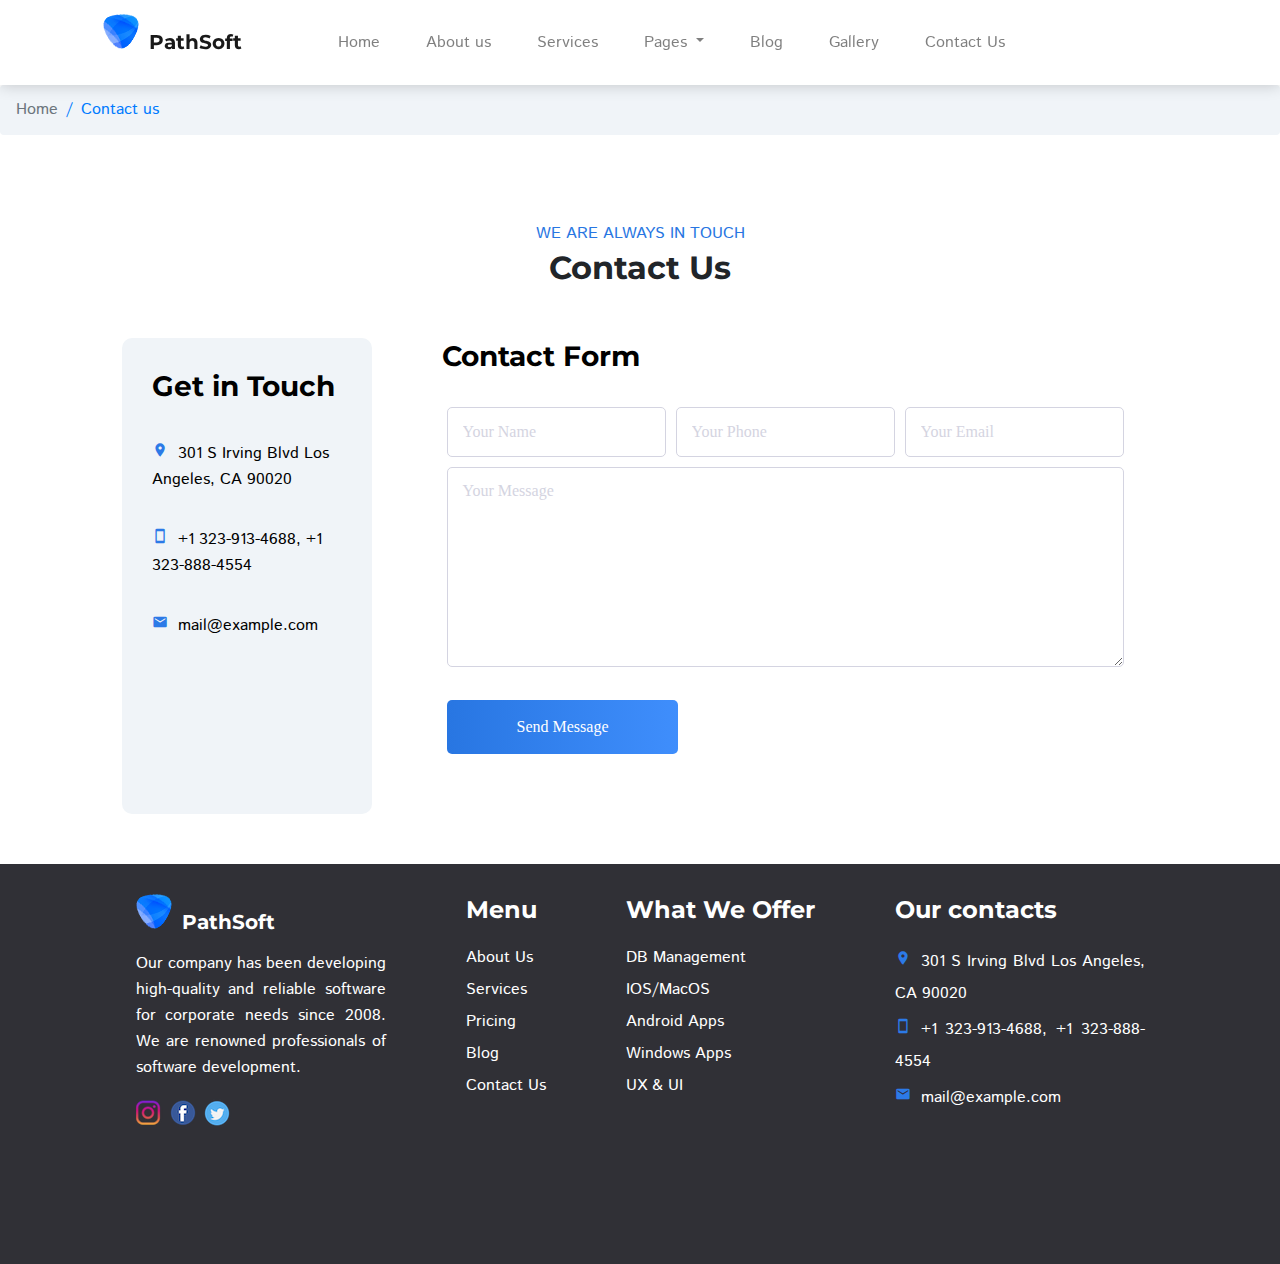
<file: contactUs.html>
<!doctype html>
<html lang="en">

<head>
    <meta charset="utf-8">
    <title>Contact Us - PathSoft</title>
    <link rel="shortcut icon" href="images/favicon.ico" type="image/x-icon">
    <meta name="viewport" content="width=device-width, initial-scale=1, shrink-to-fit=no">
    <!-- Подключаем Bootstrap CSS -->
    <link rel="stylesheet" href="https://maxcdn.bootstrapcdn.com/bootstrap/4.0.0/css/bootstrap.min.css"
        integrity="sha384-Gn5384xqQ1aoWXA+058RXPxPg6fy4IWvTNh0E263XmFcJlSAwiGgFAW/dAiS6JXm" crossorigin="anonymous">
    <!-- Подключаем шрифты -->
    <link href="https://fonts.googleapis.com/icon?family=Material+Icons" rel="stylesheet">
    <!-- Подключаем файлы CSS -->
    <link href="css/reset.css" rel="stylesheet" type="text/css" />
    <link href="css/base.css" rel="stylesheet" type="text/css" />
    <link href="css/components.css" rel="stylesheet" type="text/css" />
    <link href="css/pages/contactUs_page.css" rel="stylesheet" type="text/css" />
</head>

<body>
    <div class="wrapper">
        <header>
            <nav class="navbar navbar-expand-lg navbar-light fixed-top">
                <!--logo-->
                <a class="navbar-brand" href="index.html" title="home">
                    <h5><img class="logo" src="images/logo-ico.png" width="36" height="35" alt="Website of IT company"
                            title="home">PathSoft
                    </h5>
                </a>
                <!--navbar-toggler-->
                <button class="navbar-toggler" type="button" data-toggle="collapse" data-target="#navBarContent"
                    aria-controls="navbarNavAltMarkup" aria-expanded="false" aria-label="Toggle navigation">
                    <span class="navbar-toggler-icon"></span>
                </button>
                <!--navbar-collapse-->
                <div class="collapse navbar-collapse" id="navBarContent">
                    <ul class="navbar-nav">
                        <li class="nav-item">
                            <a class="nav-link" href="index.html" title="Home">Home</a>
                        </li>
                        <li class="nav-item">
                            <a class="nav-link" href="aboutUs.html" title="About us">About&nbsp;us</a>
                        </li>
                        <li class="nav-item">
                            <a class="nav-link" href="services.html" title="Services">Services</a>
                        </li>
                        <li class="nav-item dropdown">
                            <a class="nav-link dropdown-toggle" href="#!" title="Pages" id="navbarDropdown"
                                role="button" data-toggle="dropdown" aria-haspopup="true" aria-expanded="false">
                                Pages
                            </a>
                            <div class="dropdown-menu" aria-labelledby="navbarDropdown">
                                <a class="dropdown-item" href="#!">Action</a>
                                <a class="dropdown-item" href="#!">Another action</a>
                                <div class="dropdown-divider"></div>
                                <a class="dropdown-item" href="#!">Something else here</a>
                            </div>
                        </li>
                        <li class="nav-item">
                            <a class="nav-link" href="blog.html" title="Blog">Blog</a>
                        </li>
                        <li class="nav-item">
                            <a class="nav-link" href="#!" title="Gallery">Gallery</a>
                        </li>
                        <li class="nav-item">
                            <a class="nav-link" href="contactUs.html" title="Contact Us"> Contact&nbsp;Us</a>
                        </li>
                    </ul>
                </div>
                <!--/.navbar-collapse-->
            </nav>
            <!--/.navbar-->
        </header>
        <!--/header-->

        <!--breadcrumb (bootstrap)-->
        <nav aria-label="breadcrumb">
            <ol class="breadcrumb">
                <li class="breadcrumb-item"><a href="index.html" title="Home">Home</a></li>
                <li class="breadcrumb-item active" aria-current="page">Contact us</li>
            </ol>
        </nav>
        <!--/breadcrumb-->

        <div class="titleContainer">
            <div>WE ARE ALWAYS IN TOUCH</div>
            <h2>Contact Us</h2>
        </div>

        <!--itemBlok-->
        <div class="itemBlok">
            <div class="item-contacts">
                <h3>Get in Touch</h3>
                <ul>
                    <li class="address">301 S Irving Blvd Los Angeles, CA 90020</li>
                    <li class="phone">+1 323-913-4688, +1 323-888-4554</li>
                    <li class="email">mail@example.com</li>
                </ul>
            </div>

            <div class="item-form">
                <h3>Contact Form</h3>
                <form method=post action="">
                    <div class="formInputContainer">
                        <div class="formInputSubcontainer">
                            <input class="inpt" type="text" name="name" placeholder="Your Name">
                            <input class="inpt" type="text" name="phone" placeholder="Your Phone">
                        </div>
                        <div class="formInputSubcontainer">
                            <input class="inpt" type="text" name="email" placeholder="Your Email"></br>
                        </div>
                    </div>
                    <div class="txtareaContainer"><textarea class="txtarea" name="message" type="text"
                            placeholder="Your Message"></textarea></div>
                    <button class="btn" type='submit'>Send Message</button>
                </form>
            </div>
        </div>
        <!--/.itemBlok-->

        <!--footer-->
        <footer>
            <div class="footer">
                <div>
                    <a href="index.html" title="home">
                        <h5>
                            <img class="logo" src="images/logo-ico.png" width="36" height="35"
                                alt="Website of IT company" title="home">PathSoft
                        </h5>
                    </a>

                    <p>Our company has been developing high-quality and reliable software for
                        corporate needs since 2008. We are renowned professionals of software development.</p>
                    <div class="socialNetworkContainer">
                        <a href="https://www.instagram.com/" target="_blank" title="Instagram"></a>
                        <a href="https://www.facebook.com/" target="_blank" title="Facebook"></a>
                        <a href="https://twitter.com/" target="_blank" title="Twitter"></a>
                    </div>
                </div>
                <div>
                    <h4>
                        Menu
                    </h4>
                    <ul>
                        <li><a href="aboutUs.html" title="About us">About&nbsp;Us</a></li>
                        <li><a href="services.html" title="Services">Services</a></li>
                        <li><a href="#!" title="Pricing">Pricing</a></li>
                        <li><a href="blog.html" title="Blog">Blog</a></li>
                        <li><a href="contactUs.html" title="Contact Us">Contact&nbsp;Us</a></li>
                    </ul>
                </div>
                <div>
                    <h4>
                        What&nbsp;We&nbsp;Offer
                    </h4>
                    <ul>
                        <li>DB&nbsp;Management</li>
                        <li>IOS/MacOS</li>
                        <li>Android&nbsp;Apps</li>
                        <li>Windows&nbsp;Apps</li>
                        <li>UX&nbsp;&&nbsp;UI</li>
                    </ul>
                </div>
                <div>
                    <h4>
                        Our&nbsp;contacts
                    </h4>
                    <ul>
                        <li class="address">301 S Irving Blvd Los Angeles, CA 90020</li>
                        <li class="phone">+1 323-913-4688, +1 323-888-4554</li>
                        <li class="email">mail@example.com</li>
                    </ul>
                </div>
            </div>
        </footer>
        <!--/footer-->

        <!-- Подключаем jQuery -->
        <script src="https://code.jquery.com/jquery-3.2.1.slim.min.js"
            integrity="sha384-KJ3o2DKtIkvYIK3UENzmM7KCkRr/rE9/Qpg6aAZGJwFDMVNA/GpGFF93hXpG5KkN"
            crossorigin="anonymous"></script>
        <!-- Подключаем плагин Popper (необходим для работы компонента Dropdown и др.) -->
        <script src="https://cdnjs.cloudflare.com/ajax/libs/popper.js/1.12.9/umd/popper.min.js"
            integrity="sha384-ApNbgh9B+Y1QKtv3Rn7W3mgPxhU9K/ScQsAP7hUibX39j7fakFPskvXusvfa0b4Q"
            crossorigin="anonymous"></script>
        <!-- Подключаем Bootstrap JS -->
        <script src="https://maxcdn.bootstrapcdn.com/bootstrap/4.0.0/js/bootstrap.min.js"
            integrity="sha384-JZR6Spejh4U02d8jOt6vLEHfe/JQGiRRSQQxSfFWpi1MquVdAyjUar5+76PVCmYl"
            crossorigin="anonymous"></script>

    </div>
</body>

</html>
</file>
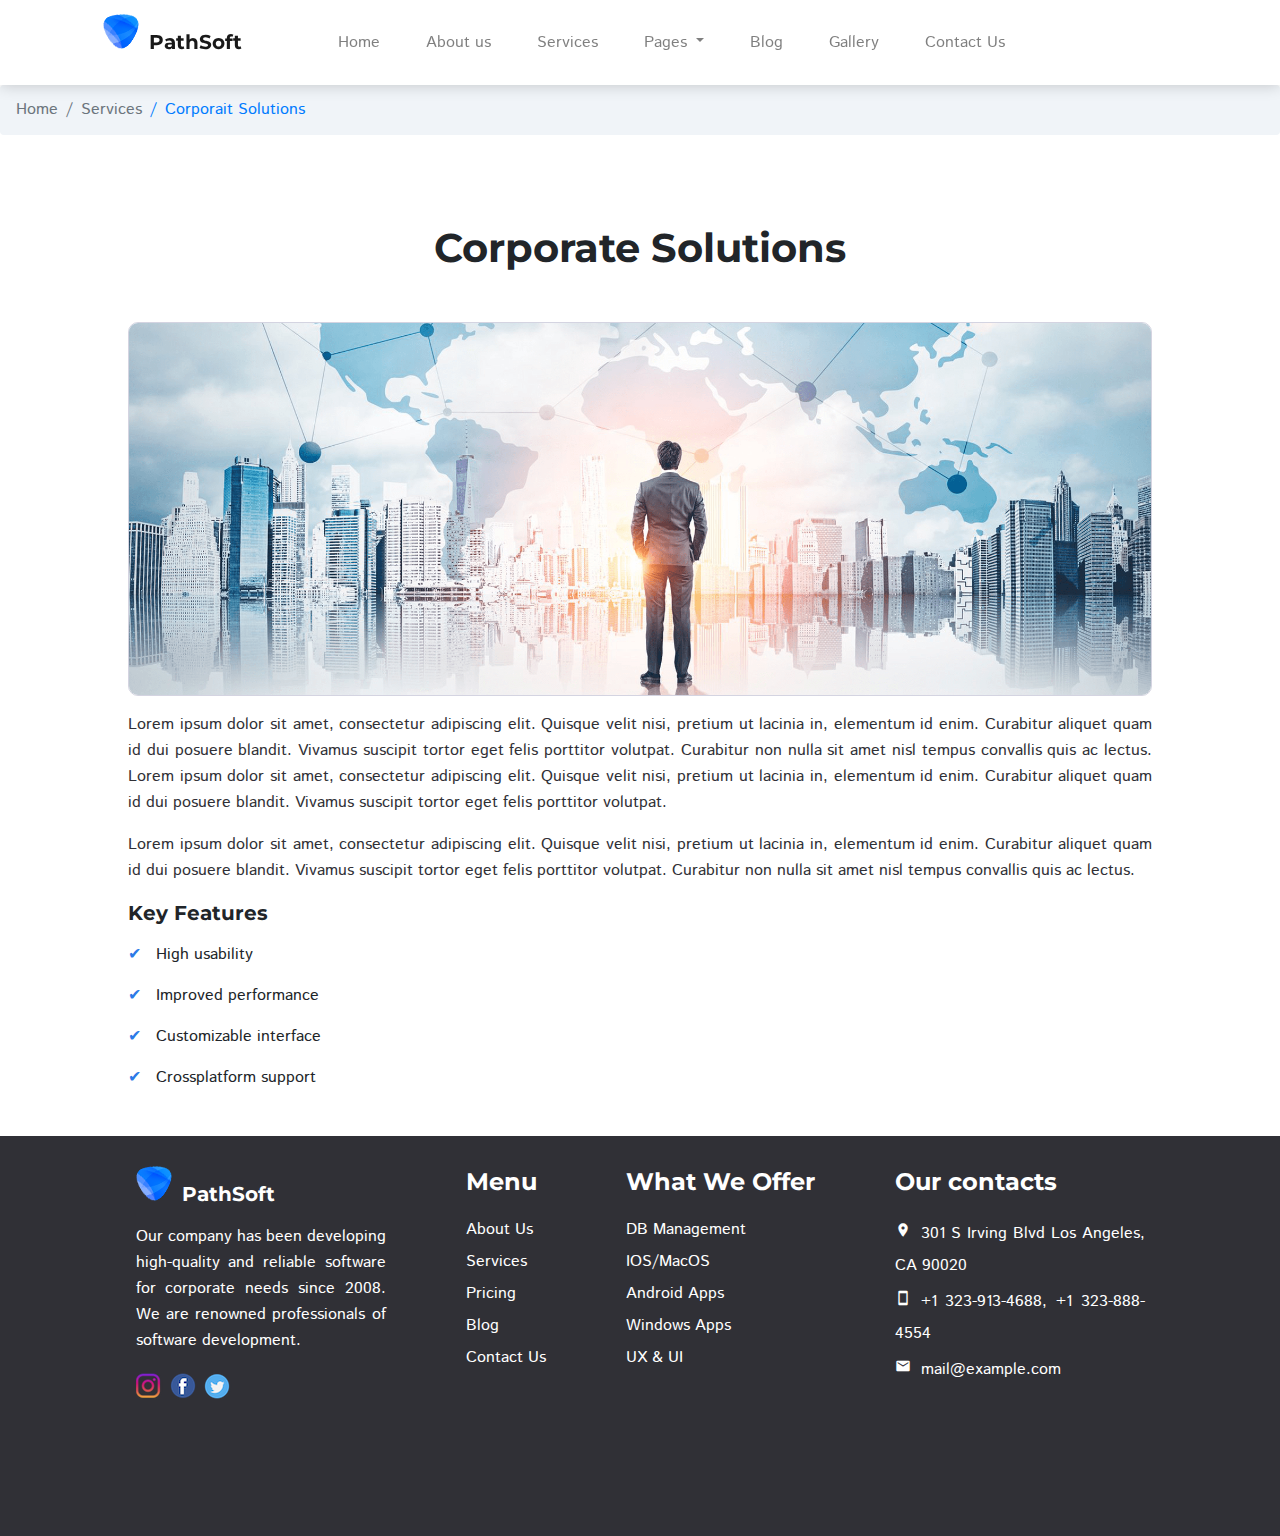
<file: corporateSolutions.html>
<!doctype html>
<html lang="en">

<head>
    <meta charset="utf-8">
    <title>Corporate Solutions - PathSoft</title>
    <link rel="shortcut icon" href="images/favicon.ico" type="image/x-icon">
    <meta name="viewport" content="width=device-width, initial-scale=1, shrink-to-fit=no">
    <!-- Подключаем Bootstrap CSS -->
    <link rel="stylesheet" href="https://maxcdn.bootstrapcdn.com/bootstrap/4.0.0/css/bootstrap.min.css"
        integrity="sha384-Gn5384xqQ1aoWXA+058RXPxPg6fy4IWvTNh0E263XmFcJlSAwiGgFAW/dAiS6JXm" crossorigin="anonymous">
    <!-- Подключаем шрифты -->
    <link href="https://fonts.googleapis.com/icon?family=Material+Icons" rel="stylesheet">
    <!-- Подключаем файлы CSS -->
    <link href="css/reset.css" rel="stylesheet" type="text/css" />
    <link href="css/base.css" rel="stylesheet" type="text/css" />
    <link href="css/components.css" rel="stylesheet" type="text/css" />
    <link href="css/pages/corporateSolutions_page.css" rel="stylesheet" type="text/css" />
</head>

<body>
    <div class="wrapper">
        <header>
            <nav class="navbar navbar-expand-lg navbar-light fixed-top">
                <!--logo-->
                <a class="navbar-brand" href="index.html" title="home">
                    <h5><img class="logo" src="images/logo-ico.png" width="36" height="35" alt="Website of IT company"
                            title="home">PathSoft
                    </h5>
                </a>
                <!--navbar-toggler-->
                <button class="navbar-toggler" type="button" data-toggle="collapse" data-target="#navBarContent"
                    aria-controls="navbarNavAltMarkup" aria-expanded="false" aria-label="Toggle navigation">
                    <span class="navbar-toggler-icon"></span>
                </button>
                <!--navbar-collapse-->
                <div class="collapse navbar-collapse" id="navBarContent">
                    <ul class="navbar-nav">
                        <li class="nav-item">
                            <a class="nav-link" href="index.html" title="Home">Home</a>
                        </li>
                        <li class="nav-item">
                            <a class="nav-link" href="aboutUs.html" title="About us">About&nbsp;us</a>
                        </li>
                        <li class="nav-item">
                            <a class="nav-link" href="services.html" title="Services">Services</a>
                        </li>
                        <li class="nav-item dropdown">
                            <a class="nav-link dropdown-toggle" href="#!" title="Pages" id="navbarDropdown"
                                role="button" data-toggle="dropdown" aria-haspopup="true" aria-expanded="false">
                                Pages
                            </a>
                            <div class="dropdown-menu" aria-labelledby="navbarDropdown">
                                <a class="dropdown-item" href="#!">Action</a>
                                <a class="dropdown-item" href="#!">Another action</a>
                                <div class="dropdown-divider"></div>
                                <a class="dropdown-item" href="#!">Something else here</a>
                            </div>
                        </li>
                        <li class="nav-item">
                            <a class="nav-link" href="blog.html" title="Blog">Blog</a>
                        </li>
                        <li class="nav-item">
                            <a class="nav-link" href="#!" title="Gallery">Gallery</a>
                        </li>
                        <li class="nav-item">
                            <a class="nav-link" href="contactUs.html" title="Contact Us"> Contact&nbsp;Us</a>
                        </li>
                    </ul>
                </div>
                <!--/.navbar-collapse-->
            </nav>
            <!--/.navbar-->
        </header>

        <!--breadcrumb (bootstrap)-->
        <nav aria-label="breadcrumb">
            <ol class="breadcrumb">
                <li class="breadcrumb-item"><a href="index.html" title="Home">Home</a></li>
                <li class="breadcrumb-item"><a href="services.html" title="Services">Services</a></li>
                <li class="breadcrumb-item active" aria-current="page">Corporait Solutions</li>
            </ol>
        </nav>
        <!--/breadcrumb-->

        <div class="titleContainer">
            <h1> Corporate Solutions</h1>
        </div>

        <div class="articleContainer">
            <img src="images/subheader-corporate.png" alt="Corporait solutions image" title="article image">

            <p>Lorem ipsum dolor sit amet, consectetur adipiscing elit. Quisque velit nisi, pretium
                ut lacinia in, elementum id enim. Curabitur aliquet quam id dui posuere blandit. Vivamus suscipit tortor
                eget
                felis porttitor volutpat. Curabitur non nulla sit amet nisl tempus convallis quis ac lectus. Lorem ipsum
                dolor
                sit amet, consectetur adipiscing elit. Quisque velit nisi, pretium ut lacinia in, elementum id enim.
                Curabitur
                aliquet quam id dui posuere blandit. Vivamus suscipit tortor eget felis porttitor volutpat.</p>

            <p>Lorem ipsum dolor sit amet, consectetur adipiscing elit. Quisque velit nisi, pretium
                ut lacinia in, elementum id enim. Curabitur aliquet quam id dui posuere blandit. Vivamus suscipit tortor
                eget
                felis porttitor volutpat. Curabitur non nulla sit amet nisl tempus convallis quis ac lectus.</p>

            <h5>Key Features</h5>
            <ul>
                <li>High usability</li>
                <li>Improved performance</li>
                <li>Customizable interface</li>
                <li>Crossplatform support</li>
            </ul>

        </div>

        <!--footer-->
        <footer>
            <div class="footer">
                <div>
                    <a href="index.html" title="home">
                        <h5>
                            <img class="logo" src="images/logo-ico.png" width="36" height="35"
                                alt="Website of IT company" title="home">PathSoft
                        </h5>
                    </a>

                    <p>Our company has been developing high-quality and reliable software for
                        corporate needs since 2008. We are renowned professionals of software development.</p>
                    <div class="socialNetworkContainer">
                        <a href="https://www.instagram.com/" target="_blank" title="Instagram"></a>
                        <a href="https://www.facebook.com/" target="_blank" title="Facebook"></a>
                        <a href="https://twitter.com/" target="_blank" title="Twitter"></a>
                    </div>
                </div>
                <div>
                    <h4>
                        Menu
                    </h4>
                    <ul>
                        <li><a href="aboutUs.html" title="About us">About&nbsp;Us</a></li>
                        <li><a href="services.html" title="Services">Services</a></li>
                        <li><a href="#!" title="Pricing">Pricing</a></li>
                        <li><a href="blog.html" title="Blog">Blog</a></li>
                        <li><a href="contactUs.html" title="Contact Us">Contact&nbsp;Us</a></li>
                    </ul>
                </div>
                <div>
                    <h4>
                        What&nbsp;We&nbsp;Offer
                    </h4>
                    <ul>
                        <li>DB&nbsp;Management</li>
                        <li>IOS/MacOS</li>
                        <li>Android&nbsp;Apps</li>
                        <li>Windows&nbsp;Apps</li>
                        <li>UX&nbsp;&&nbsp;UI</li>
                    </ul>
                </div>
                <div>
                    <h4>
                        Our&nbsp;contacts
                    </h4>
                    <ul>
                        <li class="address">301 S Irving Blvd Los Angeles, CA 90020</li>
                        <li class="phone">+1 323-913-4688, +1 323-888-4554</li>
                        <li class="email">mail@example.com</li>
                    </ul>
                </div>
            </div>
        </footer>
        <!--/footer-->

        <!-- Подключаем jQuery -->
        <script src="https://code.jquery.com/jquery-3.2.1.slim.min.js"
            integrity="sha384-KJ3o2DKtIkvYIK3UENzmM7KCkRr/rE9/Qpg6aAZGJwFDMVNA/GpGFF93hXpG5KkN"
            crossorigin="anonymous"></script>
        <!-- Подключаем плагин Popper (необходим для работы компонента Dropdown и др.) -->
        <script src="https://cdnjs.cloudflare.com/ajax/libs/popper.js/1.12.9/umd/popper.min.js"
            integrity="sha384-ApNbgh9B+Y1QKtv3Rn7W3mgPxhU9K/ScQsAP7hUibX39j7fakFPskvXusvfa0b4Q"
            crossorigin="anonymous"></script>
        <!-- Подключаем Bootstrap JS -->
        <script src="https://maxcdn.bootstrapcdn.com/bootstrap/4.0.0/js/bootstrap.min.js"
            integrity="sha384-JZR6Spejh4U02d8jOt6vLEHfe/JQGiRRSQQxSfFWpi1MquVdAyjUar5+76PVCmYl"
            crossorigin="anonymous"></script>
    </div>
</body>

</html>
</file>
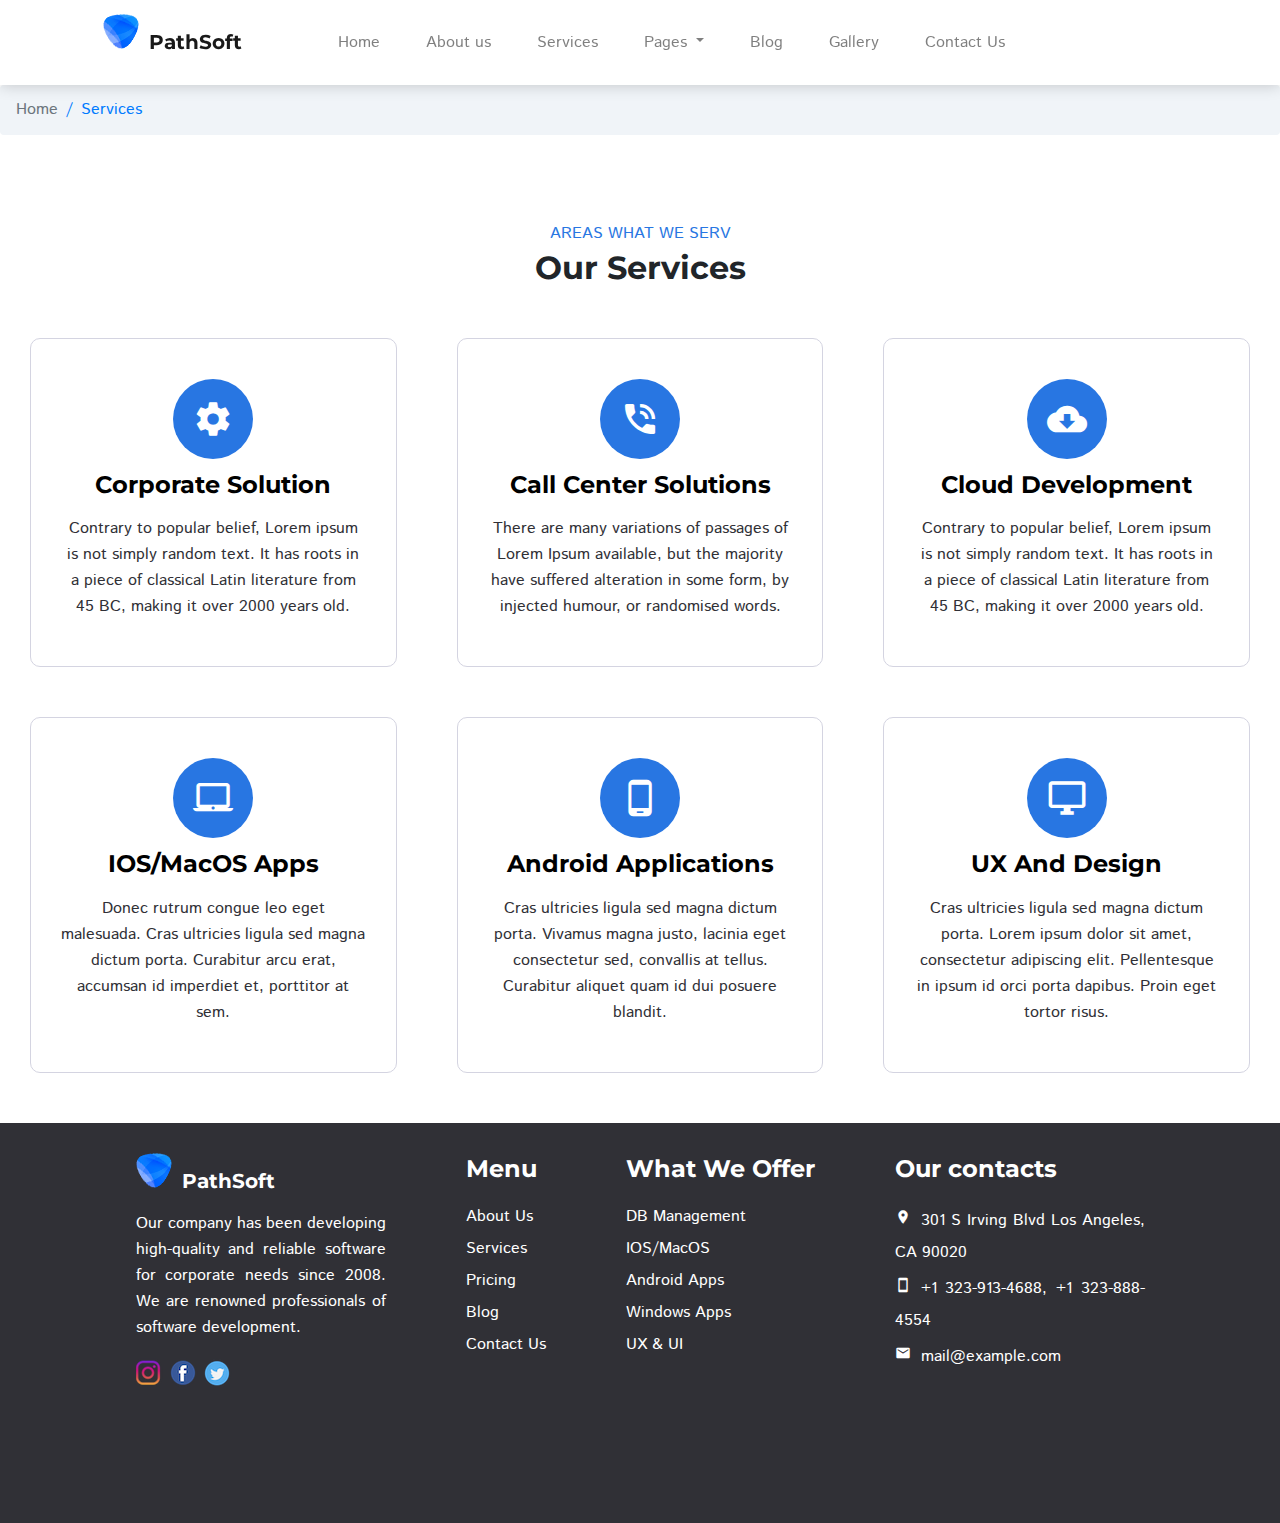
<file: services.html>
<!doctype html>
<html lang="en">

<head>
    <meta charset="utf-8">
    <title>Services - PathSoft</title>
    <link rel="shortcut icon" href="images/favicon.ico" type="image/x-icon">
    <meta name="viewport" content="width=device-width, initial-scale=1, shrink-to-fit=no">
    <!-- Подключаем Bootstrap CSS -->
    <link rel="stylesheet" href="https://maxcdn.bootstrapcdn.com/bootstrap/4.0.0/css/bootstrap.min.css"
        integrity="sha384-Gn5384xqQ1aoWXA+058RXPxPg6fy4IWvTNh0E263XmFcJlSAwiGgFAW/dAiS6JXm" crossorigin="anonymous">
    <!-- Подключаем шрифты -->
    <link href="https://fonts.googleapis.com/icon?family=Material+Icons" rel="stylesheet">
    <!-- Подключаем файлы CSS -->
    <link href="css/reset.css" rel="stylesheet" type="text/css" />
    <link href="css/base.css" rel="stylesheet" type="text/css" />
    <link href="css/components.css" rel="stylesheet" type="text/css" />
    <link href="css/pages/services_page.css" rel="stylesheet" type="text/css" />
</head>

<body>

    <div class="wrapper">
        <header>
            <nav class="navbar navbar-expand-lg navbar-light fixed-top">
                <!--logo-->
                <a class="navbar-brand" href="index.html" title="home">
                    <h5><img class="logo" src="images/logo-ico.png" width="36" height="35" alt="Website of IT company"
                            title="home">PathSoft
                    </h5>
                </a>
                <!--navbar-toggler-->
                <button class="navbar-toggler" type="button" data-toggle="collapse" data-target="#navBarContent"
                    aria-controls="navbarNavAltMarkup" aria-expanded="false" aria-label="Toggle navigation">
                    <span class="navbar-toggler-icon"></span>
                </button>
                <!--navbar-collapse-->
                <div class="collapse navbar-collapse" id="navBarContent">
                    <ul class="navbar-nav">
                        <li class="nav-item">
                            <a class="nav-link" href="index.html" title="Home">Home</a>
                        </li>
                        <li class="nav-item">
                            <a class="nav-link" href="aboutUs.html" title="About us">About&nbsp;us</a>
                        </li>
                        <li class="nav-item">
                            <a class="nav-link" href="services.html" title="Services">Services</a>
                        </li>
                        <li class="nav-item dropdown">
                            <a class="nav-link dropdown-toggle" href="#!" title="Pages" id="navbarDropdown"
                                role="button" data-toggle="dropdown" aria-haspopup="true" aria-expanded="false">
                                Pages
                            </a>
                            <div class="dropdown-menu" aria-labelledby="navbarDropdown">
                                <a class="dropdown-item" href="#!">Action</a>
                                <a class="dropdown-item" href="#!">Another action</a>
                                <div class="dropdown-divider"></div>
                                <a class="dropdown-item" href="#!">Something else here</a>
                            </div>
                        </li>
                        <li class="nav-item">
                            <a class="nav-link" href="blog.html" title="Blog">Blog</a>
                        </li>
                        <li class="nav-item">
                            <a class="nav-link" href="#!" title="Gallery">Gallery</a>
                        </li>
                        <li class="nav-item">
                            <a class="nav-link" href="contactUs.html" title="Contact Us"> Contact&nbsp;Us</a>
                        </li>
                    </ul>
                </div>
                <!--/.navbar-collapse-->
            </nav>
            <!--/.navbar-->
        </header>
    
    <!--breadcrumb (bootstrap)-->
    <nav aria-label="breadcrumb">
        <ol class="breadcrumb">
            <li class="breadcrumb-item"><a href="index.html" title="Home">Home</a></li>
            <li class="breadcrumb-item active" aria-current="page">Services</li>
        </ol>
    </nav>
    <!--/breadcrumb-->

    <div class="titleContainer">
        <div> AREAS WHAT WE SERV</div>
        <h2> Our Services</h2>
    </div>

    <!--itemBlok 1-->
    <div class="itemBlok">
        <a href="corporateSolutions.html" title="Corporate Solutions" class="item-services">
            <div class="svgContainer-services">
                <svg xmlns="http//www.w3.org/2000/svg" height="100" width="100">
                    <circle cx="50" cy="50" r="40" />
                </svg>
                <div>settings</div>
            </div>
            <h4>Corporate Solution</h4>
            <p>Contrary to popular belief, Lorem ipsum is not simply random text. It has
                roots in a piece of
                classical
                Latin literature from 45 BC, making it over 2000 years old.</p>
        </a>

        <a href="corporateSolutions.html" title="Corporate Solutions" class="item-services">
            <div class="svgContainer-services">
                <svg xmlns="http//www.w3.org/2000/svg" height="100" width="100">
                    <circle cx="50" cy="50" r="40" />
                </svg>
                <div>phone_in_talk</div>
            </div>
            <h4>Call Center Solutions</h4>
            <p>There are many variations of passages of Lorem Ipsum available, but the
                majority have suffered
                alteration
                in some form, by injected humour, or randomised words.</p>
        </a>

        <a href="corporateSolutions.html" title="Corporate Solutions" class="item-services">
            <div class="svgContainer-services">
                <svg xmlns="http//www.w3.org/2000/svg" height="100" width="100">
                    <circle cx="50" cy="50" r="40" />
                </svg>
                <div>cloud_download</div>
            </div>
            <h4>Cloud Development</h4>
            <p>Contrary to popular belief, Lorem ipsum is not simply random text. It has
                roots in a piece of
                classical
                Latin literature from 45 BC, making it over 2000 years old.</p>
        </a>
    </div>
    <!--/.itemBlok 1-->

    <!--itemBlok 2-->
    <div class="itemBlok">

        <a href="corporateSolutions.html" title="Corporate Solutions" class="item-services">
            <div class="svgContainer-services">
                <svg xmlns="http//www.w3.org/2000/svg" height="100" width="100">
                    <circle cx="50" cy="50" r="40" />
                </svg>
                <div>laptop_mac</div>
            </div>
            <h4>IOS/MacOS Apps</h4>
            <p>Donec rutrum congue leo eget malesuada. Cras ultricies ligula sed magna
                dictum porta. Curabitur arcu erat, accumsan id imperdiet et, porttitor at sem.</p>
        </a>

        <a href="corporateSolutions.html" title="Corporate Solutions" class="item-services">
            <div class="svgContainer-services">
                <svg xmlns="http//www.w3.org/2000/svg" height="100" width="100">
                    <circle cx="50" cy="50" r="40" />
                </svg>
                <div>phone_android</div>
            </div>
            <h4>Android Applications</h4>
            <p>Cras ultricies ligula sed magna dictum porta. Vivamus magna justo, lacinia
                eget consectetur sed, convallis at tellus. Curabitur aliquet quam id dui posuere blandit.
            </p>
        </a>

        <a href="corporateSolutions.html" title="Corporate Solutions" class="item-services">
            <div class="svgContainer-services">
                <svg xmlns="http//www.w3.org/2000/svg" height="100" width="100">
                    <circle cx="50" cy="50" r="40" />
                </svg>
                <div>desktop_windows</div>
            </div>
            <h4>UX And Design</h4>
            <p>Cras ultricies ligula sed magna dictum porta. Lorem ipsum dolor sit amet,
                consectetur adipiscing elit. Pellentesque in ipsum id orci porta dapibus. Proin eget tortor
                risus.</p>
        </a>
    </div>
    <!--/.itemBlok 2-->

       <!--footer-->
       <footer>
        <div class="footer">
            <div>
                <a href="index.html" title="home">
                    <h5>
                        <img class="logo" src="images/logo-ico.png" width="36" height="35" alt="Website of IT company"
                            title="home">PathSoft
                    </h5>
                </a>

                <p>Our company has been developing high-quality and reliable software for
                    corporate needs since 2008. We are renowned professionals of software development.</p>
                <div class="socialNetworkContainer">
                    <a href="https://www.instagram.com/" target="_blank" title="Instagram"></a>
                    <a href="https://www.facebook.com/" target="_blank" title="Facebook"></a>
                    <a href="https://twitter.com/" target="_blank" title="Twitter"></a>
                </div>
            </div>
            <div>
                <h4>
                    Menu
                </h4>
                <ul>
                    <li><a href="aboutUs.html" title="About us">About&nbsp;Us</a></li>
                    <li><a href="services.html" title="Services">Services</a></li>
                    <li><a href="#!" title="Pricing">Pricing</a></li>
                    <li><a href="blog.html" title="Blog">Blog</a></li>
                    <li><a href="contactUs.html" title="Contact Us">Contact&nbsp;Us</a></li>
                </ul>
            </div>
            <div>
                <h4>
                    What&nbsp;We&nbsp;Offer
                </h4>
                <ul>
                    <li>DB&nbsp;Management</li>
                    <li>IOS/MacOS</li>
                    <li>Android&nbsp;Apps</li>
                    <li>Windows&nbsp;Apps</li>
                    <li>UX&nbsp;&&nbsp;UI</li>
                </ul>
            </div>
            <div>
                <h4>
                    Our&nbsp;contacts
                </h4>
                <ul>
                    <li class="address">301 S Irving Blvd Los Angeles, CA 90020</li>
                    <li class="phone">+1 323-913-4688, +1 323-888-4554</li>
                    <li class="email">mail@example.com</li>
                </ul>
            </div>
        </div>
    </footer>
    <!--/footer-->

    <!-- Подключаем jQuery -->
    <script src="https://code.jquery.com/jquery-3.2.1.slim.min.js"
        integrity="sha384-KJ3o2DKtIkvYIK3UENzmM7KCkRr/rE9/Qpg6aAZGJwFDMVNA/GpGFF93hXpG5KkN"
        crossorigin="anonymous"></script>
    <!-- Подключаем плагин Popper (необходим для работы компонента Dropdown и др.) -->
    <script src="https://cdnjs.cloudflare.com/ajax/libs/popper.js/1.12.9/umd/popper.min.js"
        integrity="sha384-ApNbgh9B+Y1QKtv3Rn7W3mgPxhU9K/ScQsAP7hUibX39j7fakFPskvXusvfa0b4Q"
        crossorigin="anonymous"></script>
    <!-- Подключаем Bootstrap JS -->
    <script src="https://maxcdn.bootstrapcdn.com/bootstrap/4.0.0/js/bootstrap.min.js"
        integrity="sha384-JZR6Spejh4U02d8jOt6vLEHfe/JQGiRRSQQxSfFWpi1MquVdAyjUar5+76PVCmYl"
        crossorigin="anonymous"></script>
        
    </div>
</body>

</html>
</file>
<file: css/base.css>
@import url('https://fonts.googleapis.com/css2?family=Istok+Web:wght@400;700&display=swap');
@import url('https://fonts.googleapis.com/css2?family=Montserrat:wght@600;700&display=swap');

.wrapper {
    max-width: 2000px;
    margin-left: auto;
    margin-right: auto;
}
.navbar-nav li {
    margin-right: 30px;
}

.navbar-brand {
    margin-left: 7%;
    margin-right: 7%;
}

.logo {
    margin-right: 10px;
}

.navbar {
    height: 85px;
    background-color: #fff;
    box-shadow: 0 0 15px rgba(0, 0, 0, 0.2);
    max-width: 2000px;
    margin-left: auto;
    margin-right: auto;
}

.navbar-nav {
    background-color: white;
}

.collapse {
    background-color: #fff;
}

h1 {
    font-size: 2.5rem;
    margin-bottom: 3rem;
    font-family: "Montserrat", sans-serif;
    font-weight: 700;
    line-height: 1.33;
}

h2 {
    font-size: 2rem;
    margin-bottom: 3rem;
    font-family: "Montserrat", sans-serif;
    font-weight: 700;
    line-height: 1.33;
}

h3 {
    font-size: 1.75rem;
    margin-bottom: 2rem;
    font-family: "Montserrat", sans-serif;
    font-weight: 700;
    line-height: 1.33;
}

h4 {
    font-size: 1.5rem;
    margin-bottom: 1rem;
    font-family: "Montserrat", sans-serif;
    font-weight: 700;
    line-height: 1.33;
}

h5 {
    font-size: 1.25rem;
    margin-bottom: 1rem;
    font-family: "Montserrat", sans-serif;
    font-weight: 700;
    line-height: 1.33;
}

a {
    color: #fff;
    text-decoration: none;
    font-family: "Istok Web", sans-serif;
    font-size: 1rem;
    line-height: 1.625;
    font-weight: 400;
}

a:hover {
    color: #fff;
    text-decoration: none;
}

p, li, span {
    font-family: "Istok Web", sans-serif;
    font-size: 1rem;
    line-height: 1.625;
    font-weight: 400;
}

p {
    margin-bottom: 1rem;
    margin-top: 1rem;
    color: #303036;
}

html body {
    padding-top: 85px;
}

.breadcrumb {
    background-color: #f0f4f8;
}

.breadcrumb-item a {
    color: #6c757d;
}

.breadcrumb .active {
    color: #007bff;
}

.breadcrumb .active::before {
    color: #007bff;
}

.address::before {
    font-family: "Material Icons";
    content: "place";
    margin-right: 10px;
}

.phone::before {
    font-family: "Material Icons";
    content: "smartphone";
    margin-right: 10px;
}

.email::before {
    font-family: "Material Icons";
    content: "email";
    margin-right: 10px;
}

.titleContainer div {
    color: #2876e2;
    font-family: "Istok Web", sans-serif;
    font-size: 1rem;
    line-height: 1.625;
    font-weight: 400;
}

.titleContainer {
    padding-top: 70px;
    text-align: center;
}

.itemBlok {
    display: flex;
    padding-bottom: 50px;
    justify-content: center;
}

.centerButtonContainer {
    width: 100%;
    text-align: center;
}

.socialNetworkContainer a {
    padding: 15px;
    display: inline-block;
}

.socialNetworkContainer a:nth-child(1) {
    background: url('../images/sprites-social.png') -13px -11px;
}

.socialNetworkContainer a:nth-child(2) {
    background: url('../images/sprites-social.png') -212px -11px;
}

.socialNetworkContainer a:nth-child(3) {
    background: url('../images/sprites-social.png') -62px -64px;
}

.socialNetworkContainer a:nth-child(1):hover {
    background: url('../images/sprites-social.png') -162px -11px;
}

.socialNetworkContainer a:nth-child(2):hover {
    background: url('../images/sprites-social.png') -112px -11px;
}

.socialNetworkContainer a:nth-child(3):hover {
    background: url('../images/sprites-social.png') -112px -64px;
}

.footer {
    display: flex;
    background-color: #303036;
    color: #fff;
    height: 400px;
    padding-top: 30px;
    justify-content: center;
}

.footer div li {
    line-height: 2;
}

.footer div li a:hover {
    text-decoration: underline;
}

.footer p {
    color: #fff;
}

.footer div {
    margin-left: 40px;
    margin-right: 40px;
}

.footer div .socialNetworkContainer {
    margin-left: 0;
    margin-right: 0;
}

.footer h4 {
    text-align: left;
}

.footer div:nth-of-type(1), .footer div:nth-of-type(4) {
    flex-basis: 250px;
    text-align: justify;
}

.footer div:nth-of-type(2) {
    flex-basis: 80px;
    text-align: left;
}

.footer div:nth-of-type(3) {
    flex-basis: 150px;
    text-align: left;
}

@media only screen and (max-width: 1200px) {
    .footer div:nth-of-type(3) {
        display: none;
    }
}

@media only screen and (max-width: 768px) {
    .footer {
        flex-direction: column;
        padding: 30px;
        height: auto;
    }
    .footer div:nth-of-type(1), .footer div:nth-of-type(4) {
        flex-basis: auto;
        margin-top: 15px;
    }
    .footer div:nth-of-type(2){
        display: none;
    }
    h1 {
        font-size: 2rem;
    }
    h2 {
        font-size: 1.75rem;
    }
    h3 {
        font-size: 1.5rem;
    }
    h4 {
        font-size: 1.25rem;
    }
    h5 {
        font-size: 1.125rem;
    }
    .itemBlok {
        flex-direction: column;
        align-items: center;
        padding-bottom: 0;
    }
}
</file>
<file: css/components.css>
.btn {
    padding: 15px 70px;
    background-image: linear-gradient(to right, #2876e2 0, #3f8efc 100%);
    border: none;
    border-radius: 5px;
    color: #fff;
}

.btn:focus {
    outline: none;
}

.btn:hover {
    background-image: linear-gradient(to right, #3f8efc 0, #2876e2 100%);
}

.inpt {
    height: 50px;
    flex-grow: 1;
    flex-basis: 50px;
    border-radius: 5px;
    border: 1px solid #d4d4e1;
    padding-left: 15px;
}
.inpt::placeholder {
    color: #d4d4e1;
}
.inpt:focus, .txtarea:focus {
    outline: none;
    border: 1px solid #2876e2;
}

.txtarea {
    border-radius: 5px;
    border: 1px solid #d4d4e1;
    padding: 15px; 
}
.txtarea::placeholder {
    color: #d4d4e1;
}
</file>
<file: css/pages/main_page.css>
#indexCarousel {
     position: relative;
     width: 100%;
     height: 630px;
     overflow: hidden;
     position: relative;
 }

 .carouselItem {
     position: absolute;
     left: 0;
     top: 0;
     opacity: 0;
     width: 100%;
     height: 100%;
     z-index: 1;
     transition: opacity 1s;
     background-size: cover;
     background-position: center;
 }

 .imageDemonstration {
     opacity: 1;
     z-index: 2;
 }

 .dotsCarouselContainer {
     display: flex;
     position: absolute;
     left: calc(50% - 30px);
     bottom: 20px;
     z-index: 10;
 }

 .dotItem {
     width: 10px;
     height: 10px;
     border-radius: 50%;
     background-color: #303036;
     margin-right: 15px;
 }

 .dotItem:hover {
     background-color: #2876e2;
 }

 .dotDemonstration {
     background-color: #2876e2;
     transform: scale(1.5);
 }

 .textCarousel {
     width: 300px;
     z-index: 10;
     position: absolute;
     top: 20%;
     left: 15%;
     text-align: justify;
 }

 .btn {
     margin-bottom: 50px;
 }

 .item-sectionService {
     flex-basis: 330px;
     margin-right: 30px;
     margin-left: 30px;
     padding: 20px;
     color: #000;
     text-align: center;
     border-radius: 10px;
     border: 1px solid #d4d4e1;
 }

 .svgContainer-SectionService {
     position: relative;
     width: 100px;
     height: 100px;
     margin-left: auto;
     margin-right: auto;
 }

 .svgContainer-SectionService div {
     position: absolute;
     top: 18px;
     left: 30px;
     font-family: 'Material Icons';
     font-size: 2.5rem;
     color: #fff;
 }

 .svgContainer-SectionService circle {
     fill: #2876e2;
 }

 @keyframes animationBColor {
     from {
         background-color: #fff;
     }
     to {
         background-color: #2876e2;
     }
 }

 @keyframes animationFill {
     from {
         fill: #2876e2;
     }
     to {
         fill: #fff;
     }
 }

 @keyframes animationIcon {
     from {
         color: #fff;
     }
     to {
         color: #2876e2;
     }
 }

 .item-sectionService:hover {
     animation: animationBColor 0.5s forwards;
     border: none;
 }

 .item-sectionService:hover circle {
     animation: animationFill 0.5s forwards;
 }

 .item-sectionService:hover .svgContainer-SectionService div {
     animation: animationIcon 0.5s forwards;
 }

 .item-sectionService:hover p {
     color: white;
 }

 .sectionChooseUs {
     background-color: #f0f4f8;
 }

 .item-sectionChooseUs {
     flex-basis: 330px;
     margin-right: 30px;
     margin-left: 30px;
     padding: 30px;
     color: #000;
     text-align: left;
     display: flex;
 }

 .item-sectionChooseUs div:nth-child(1) {
     font-weight: bold;
     color: #2876e2;
 }

 .sectionTeam-itemBlok {
     display: flex;
     justify-content: center;
     margin-bottom: 50px;
 }

 .item-sectionTeam {
     overflow: hidden;
     width: 255px;
     height: 360px;
     border-radius: 10px;
     border: 1px solid #d4d4e1;
     text-align: center;
     margin-left: 15px;
     margin-right: 15px;
     margin-bottom: 30px;
     position: relative;
 }

 .item-sectionTeam img {
     display: block;
     max-width: 100%;
     height: auto;
     padding: 0;
 }

 .item-sectionTeam h4 {
     margin-bottom: 0;
     margin-top: 0.5rem;
 }

 .item-sectionTeam p {
     margin: 0;
 }

 @keyframes animationSectionTeam {
     from {
         box-shadow: 0 0 5px #fff;
     }
     to {
         box-shadow: 0 0 10px rgba(0, 0, 0, 0.5);
     }
 }

 .item-sectionTeam:hover {
     animation: animationSectionTeam 0.5s forwards;
     border: none;
 }

 .hiddenSocialNetworkContainer {
     opacity: 0;
     position: absolute;
     left: 80px;
     top: 250px;
 }

 .hiddenSocialNetworkContainer a {
     padding: 15px;
     display: inline-block;
 }

 .hiddenSocialNetworkContainer a {
     padding: 15px;
     display: inline-block;
 }

 @keyframes animationSocialNetworkContainer {
     from {
         opacity: 0;
     }
     to {
         opacity: 1;
     }
 }

 .item-sectionTeam:hover .hiddenSocialNetworkContainer {
     animation: animationSocialNetworkContainer 0.5s forwards;
 }

 .hiddenSocialNetworkContainer a:nth-child(1) {
     background: url('../../images/sprites-social.png') -13px -11px;
 }

 .hiddenSocialNetworkContainer a:nth-child(2) {
     background: url('../../images/sprites-social.png') -212px -11px;
 }

 .hiddenSocialNetworkContainer a:nth-child(3) {
     background: url('../../images/sprites-social.png') -62px -64px;
 }

 .hiddenSocialNetworkContainer a:nth-child(1):hover {
     background: url('../../images/sprites-social.png') -162px -11px;
 }

 .hiddenSocialNetworkContainer a:nth-child(2):hover {
     background: url('../../images/sprites-social.png') -112px -11px;
 }

 .hiddenSocialNetworkContainer a:nth-child(3):hover {
     background: url('../../images/sprites-social.png') -112px -64px;
 }

 .item-subBlok {
     display: flex;
     justify-content: center;
 }

 @media only screen and (max-width: 1200px) {
     .sectionTeam-itemBlok {
         flex-direction: column;
     }
     .item-sectionService {
         flex-basis: 300px;
         margin-left: 15px;
         margin-right: 15px;
     }
     .item-sectionChooseUs {
         flex-basis: 300px;
         margin-left: 15px;
         margin-right: 15px;
     }
 }

 @media only screen and (max-width: 768px) {
     .item-sectionService {
         flex-basis: auto;
         margin-bottom: 20px;
     }
     .item-sectionChooseUs {
         flex-basis: auto;
         margin: 0px;
         width: 80%;
     }
     .btn {
         margin-bottom: 30px;
     }
     .sectionTeam-itemBlok {
         margin-bottom: 30px;
     }
 }

 @media only screen and (max-width: 575px) {
     .sectionTeam-itemBlok {
         flex-direction: column;
     }
     .item-subBlok {
         display: flex;
         flex-direction: column;
         margin-right: auto;
         margin-left: auto;
     }
 }
</file>
<file: css/pages/aboutUs_page.css>
.articleContainer {
    width: 80%;
    overflow: hidden;
    margin-left: auto;
    margin-right: auto;
    text-align: justify;
    margin-bottom: 30px;
}

.articleContainer img {
    display: block;
    height: auto;
    width: 100%;
    border: 1px solid #d4d4e1;
    border-radius: 10px;
}
.articleContainer h2 {
    margin-top: 3rem;
}

.articleContainer h3 {
    margin-top: 2rem;
}
</file>
<file: css/pages/blog_page.css>
.articleBlogContainer {
    display: flex;
    width: 800px;
    margin-bottom: 30px;
    margin-right: 30px;
}

.articleBlogContainer div {
    margin-left: 30px;
}

.articleBlogContainer img {
    height: auto;
    width: 250px;
    border: 1px solid #d4d4e1;
    border-radius: 10px;
}

.articleBlogContainer a {
    font-family: "Montserrat", sans-serif;
    color: black;
}

.articleBlogContainer h4 {
    font-weight: 700;
    line-height: 1.33;
    font-size: 1.125rem;
    margin: 0;
}

.articleBlogContainer h4 a {
    font-weight: 700;
    line-height: 1.33;
    font-size: 1.125rem;
}

.articleBlogContainer h4 a:hover {
    color: #2876e2;
}

.articleBlogContainer span a {
    font-family: "Istok Web", sans-serif;
    font-size: 1rem;
    line-height: 1.625;
    font-weight: 400;
    color: #2876e2;
}

.blogPageContainer .centerButtonContainer {
    padding-bottom: 60px;
}

.blogPageContainer {
    display: flex;
    justify-content: center;
}

.searchBlogContainer {
    width: 260px;
    margin-top: 60px;
}

#inptSearch {
    width: 100%;
}

.inpt {
    width: 100%;
}

.signUpBlogContainer .btn {
    padding: 10px 40px;
}

.signUpBlogContainer .centerButtonContainer {
    padding-bottom: 0;
    padding-top: 20px;
}

.tagsBlogContainer a {
    color: #2876e2;
    line-height: 2;
}

.tagsBlogContainer a:hover {
    text-decoration: underline;
}

.signUpBlogContainer, .categoriesBlogContainer {
    background-color: #f0f4f8;
    padding: 20px;
    border-radius: 10px;
}

.categoriesBlogContainer a {
    color: black;
    line-height: 2;
}

.categoriesBlogContainer a:hover {
    color: #2876e2;
}

.categoriesBlogContainer table {
    width: 100%;
}

.categoriesBlogContainer tr td:nth-child(2) {
    text-align: right;
}

#inptSearch, .signUpBlogContainer, .tagsBlogContainer, .categoriesBlogContainer {
    margin-bottom: 20px;
}

#notFoundContainer {
    display: none;
    width: 800px;
    margin-bottom: 30px;
    margin-right: 30px;
}

@media only screen and (max-width: 1200px) {
    .blogPageContainer {
        display: block;
    }
    .articleBlogContainer {
        display: block;
        margin-right: auto;
        margin-left: auto;
        width: 80%;
        text-align: center;
    }
    .articleBlogContainer div {
        margin-left: 0;
        width: 80%;
        margin-right: auto;
        margin-left: auto;
        text-align: left;
    }
    
    .articleBlogContainer img {
        width: 80%;
    }

    .searchBlogContainer {
        width: 60%;
        margin-top: 0;
        margin-left: auto;
        margin-right: auto;
    }

    .signUpBlogContainer input {
        width: 90%;
    }
}
</file>
<file: css/pages/contactUs_page.css>
.item-form {
    flex-basis: 400px;
    margin-right: 20px;
    margin-left: 20px;
    padding: 0px 30px 30px 30px;
    color: #000;
    text-align: justify;
}

.item-contacts {
    flex-basis: 250px;
    margin-right: 20px;
    margin-left: 20px;
    padding: 30px;
    color: #000;
    text-align: left;
    background-color: #f0f4f8;
    border-radius: 10px;
}

.formInputContainer {
    display: flex;
}

.formInputSubcontainer {
    display: flex;
}

.address::before, .phone::before, .email::before {
    color: #2c7ae7;
}

.item-contacts li {
    padding-bottom: 30px;
}

.btn {
    margin: 30px 0 30px 5px;
}

.inpt {
    margin: 0 5px 10px 5px;
}

.txtarea {
    width: calc(100% - 10px);
    height: 200px;
}

.txtareaContainer {
    width: 100%;
    text-align: center;
}

@media only screen and (max-width: 1200px) {
    .formInputContainer {
        flex-direction: column;
    }
}

@media only screen and (max-width: 768px) {
    .formInputSubcontainer {
        flex-direction: column;
    }
    .item-form {
        margin: 0;
        padding: 0;
        width: 80%;
    }
    .item-form h3 {
        margin-top: 2rem;
    }
    .item-contacts {
        margin: 0;
        padding: 30px;
        width: 80%;
    }
}
</file>
<file: css/pages/corporateSolutions_page.css>
.articleContainer {
    width: 80%;
    overflow: hidden;
    margin-left: auto;
    margin-right: auto;
    text-align: justify;
    margin-bottom: 30px;
}

.articleContainer img{
    display: block;
    height: auto;
    max-width: 100%;
    border: 1px solid #d4d4e1;
    border-radius: 10px;
}

.articleContainer ul li {
    margin-bottom: 15px;
}

.articleContainer ul li::before {
    content: "\2714";
    color: #2c7ae7;
    margin-right: 15px;
}
</file>
<file: css/pages/services_page.css>
.item-services {
    flex-basis: 250px;
    flex-grow: 1;
    margin-right: 30px;
    margin-left: 30px;
    padding: 30px;
    color: #000;
    text-align: center;
    border-radius: 10px;
    border: 1px solid #d4d4e1;
}

.svgContainer-services {
    position: relative;
    width: 100px;
    height: 100px;
    margin-left: auto;
    margin-right: auto;
}

.svgContainer-services div {
    position: absolute;
    top: 18px;
    left: 30px;
    font-family: 'Material Icons';
    font-size: 2.5rem;
    color: #fff;
}

.svgContainer-services circle {
    fill: #2876e2;
}

@keyframes animationBColor {
    from {
        background-color: #fff;
    }
    to {
        background-color: #2876e2;
    }
}

@keyframes animationFill {
    from {
        fill: #2876e2;
    }
    to {
        fill: #fff;
    }
}

@keyframes animationIcon {
    from {
        color: #fff;
    }
    to {
        color: #2876e2;
    }
}

.item-services:hover {
    animation: animationBColor 0.5s forwards;
    border: none;
}

.item-services:hover p {
    color: #fff;
}

.item-services:hover circle {
    animation: animationFill 0.5s forwards;
}

.item-services:hover .svgContainer-services div {
    animation: animationIcon 0.5s forwards;
}

@media only screen and (max-width: 768px) {
    .item-services {
        flex-basis: auto;
        margin-bottom: 20px;
    }
}
</file>
